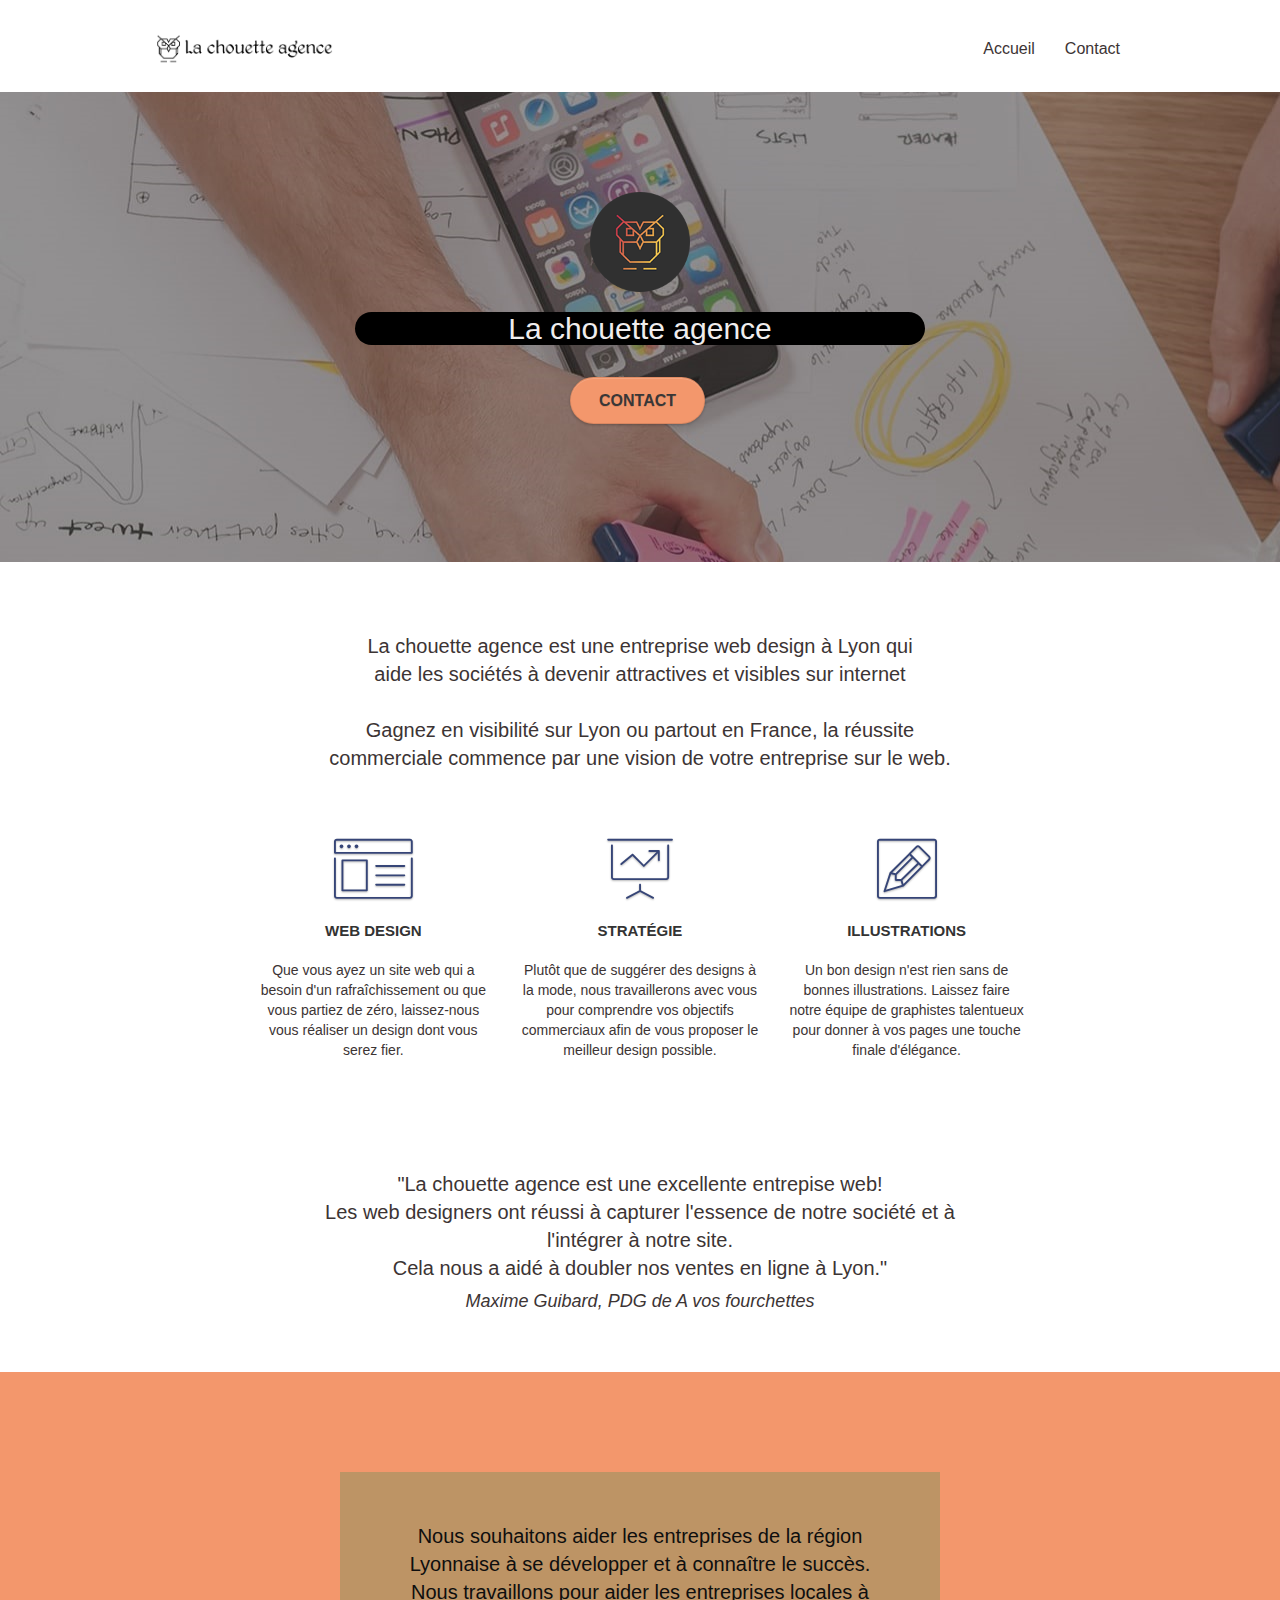
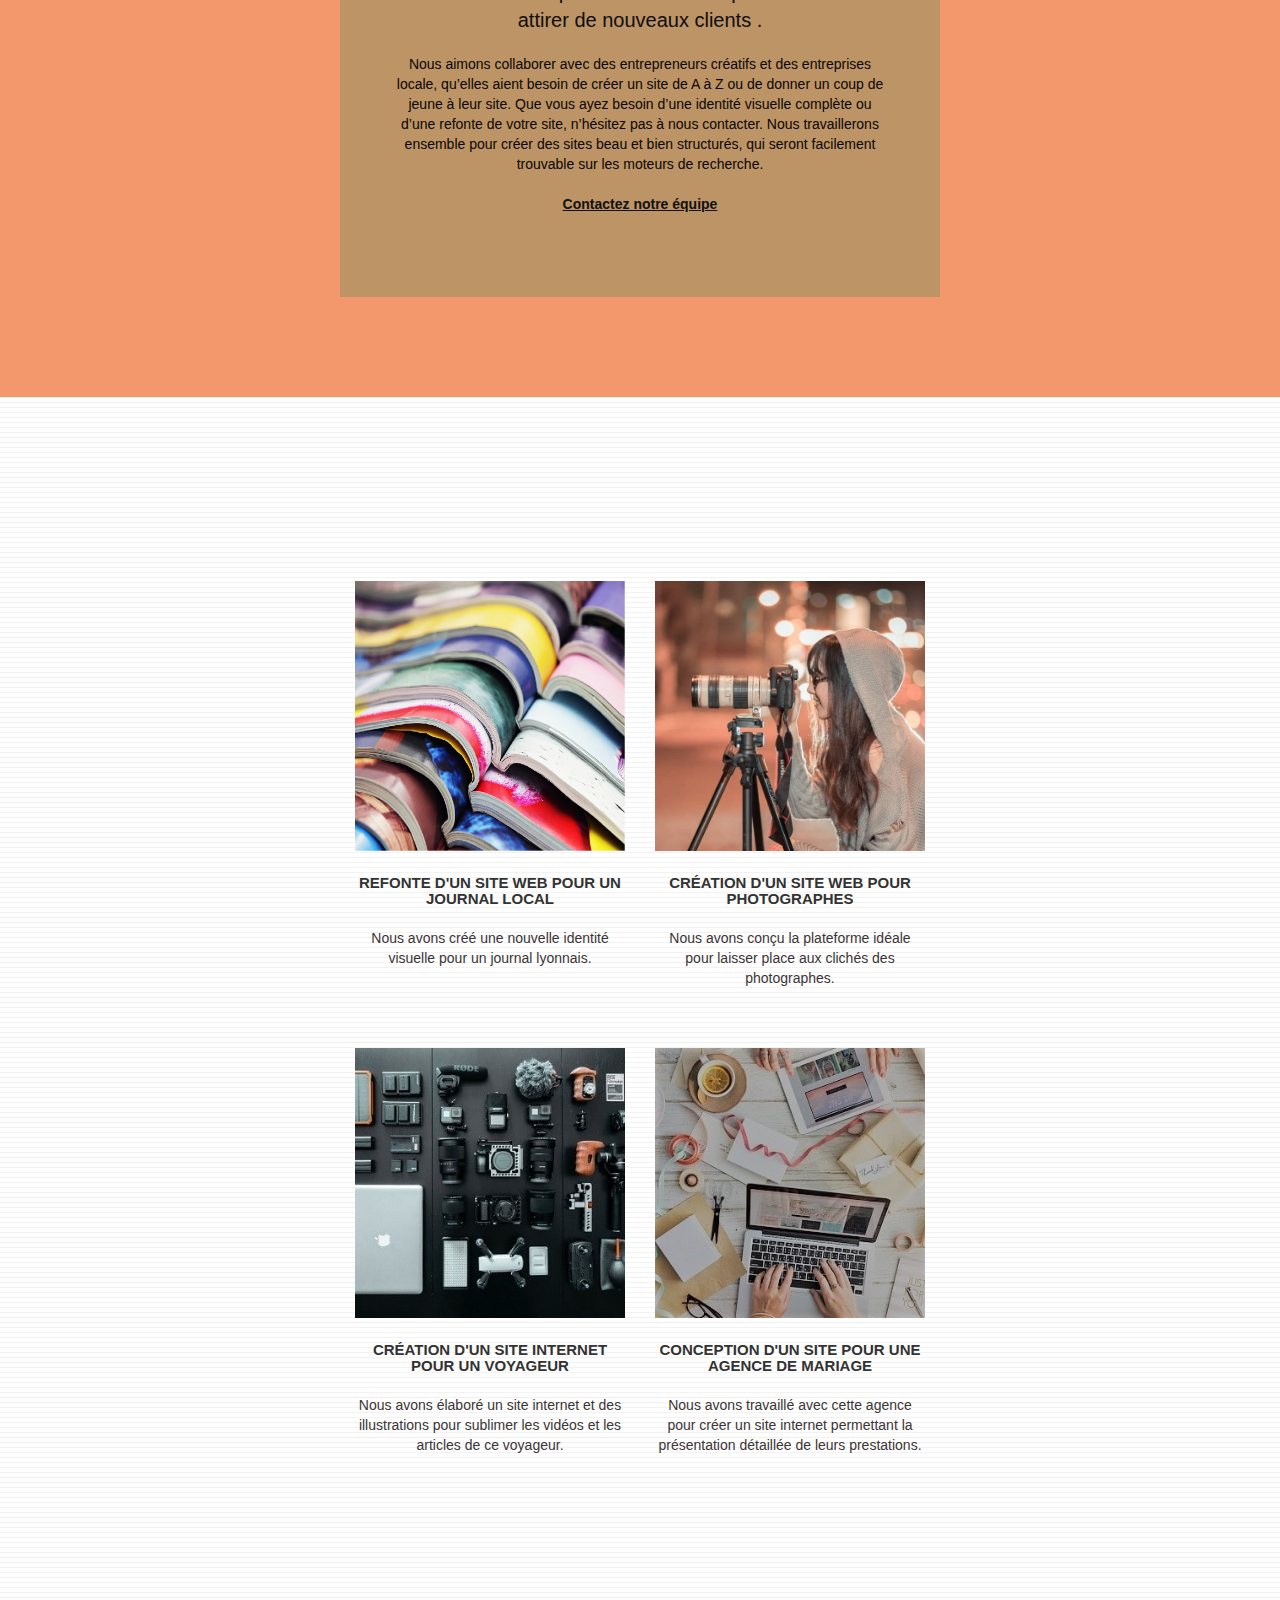
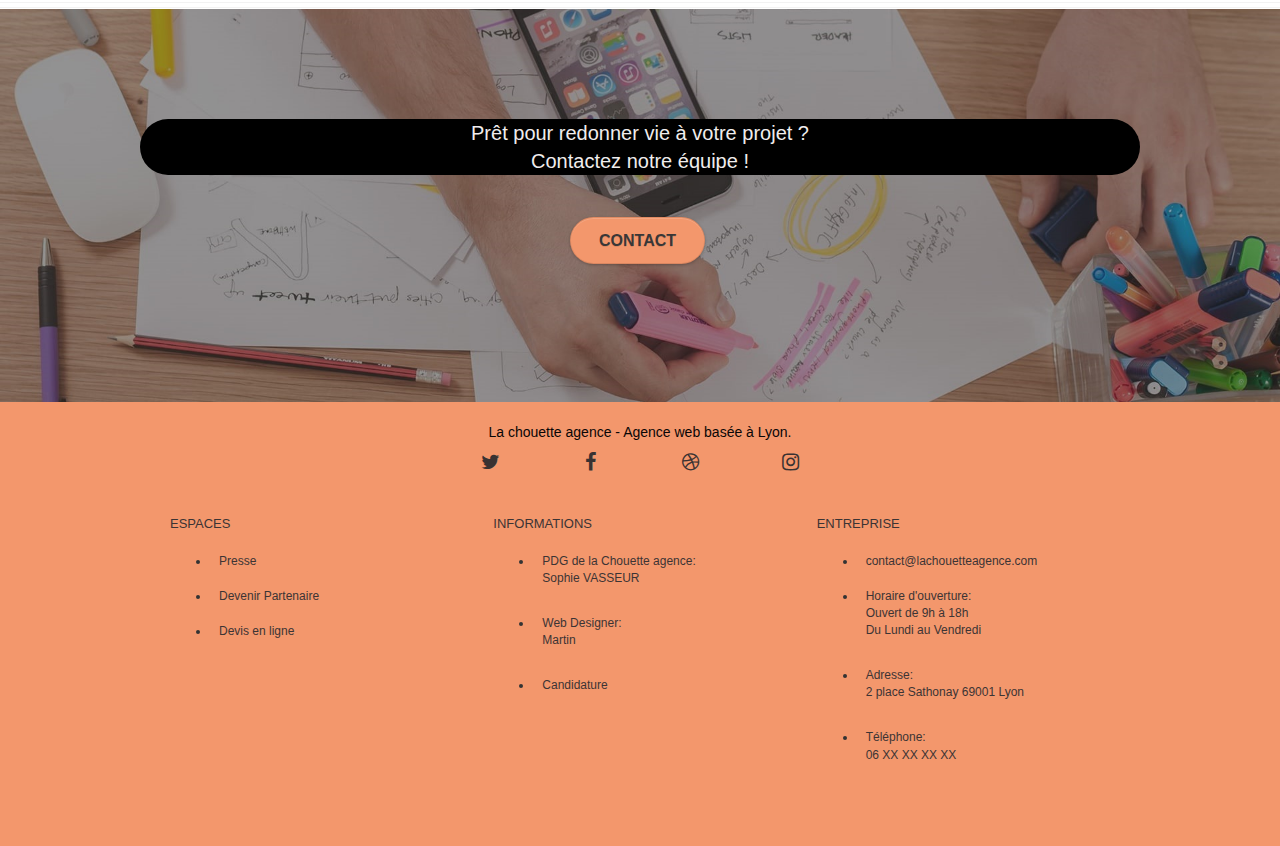
<file: nouveau site/index.html>
<!doctype html>
<html lang="fr">
    <head>
        <meta charset="utf-8">
        <meta name="description" content="Agence de web design qui aide les entreprises à devenir attractives et visibles sur Internet.">
        <meta name="viewport" content="width=device-width, initial-scale=1, viewport-fit=cover">
        <link rel="shortcut icon" type="image/png" href="favicon-min.jpg">
        <link rel="stylesheet" type="text/css" href="./css/bootstrap.css">
        <link rel="stylesheet" type="text/css" href="style.css">

        <link rel="stylesheet" type="text/css" href="./css/font-awesome.css">
        <link rel="stylesheet" type="text/css" href="./css/et-line.css">


        <script src="./js/jquery-2.1.0.js" defer></script>
        <script src="./js/bootstrap.js" defer></script>
        <script src="./js/blocs.js" defer></script>
        <script src="./js/jquery.touchSwipe.js" defer></script>
        <script src="./js/gmaps.js" defer></script>

        <title>Entreprise Web Design Lyon La chouette agence</title>


        <!-- Analytics -->

        <!-- Analytics END -->

    </head>
    <body>
        <!-- Principal conteneur -->
        <main class="page-container">

            <!-- bloc-0 -->
            <header class="bloc bgc-white l-bloc " id="bloc-0">
                <div class="container bloc-sm">
                    <nav class="navbar row">
                        <div class="navbar-header">
                            <a class="navbar-brand" href="index.html"><img class="img-chouette" src="img/la-chouette-agence-min.png" alt="image d'une chouette logo" /></a>
                            <button id="nav-toggle" type="button" class="ui-navbar-toggle navbar-toggle" data-toggle="collapse" data-target=".navbar-1">	
                                <span class="sr-only">Toggle navigation</span><span class="icon-bar"></span><span class="icon-bar"></span><span class="icon-bar"></span>	
                            </button>	
                        </div>	
                        <div class="collapse navbar-collapse navbar-1 special-dropdown-nav">	
                            <ul class="site-navigation nav navbar-nav">	
                                <li class="hover-color">	
                                    <a href="index.html">Accueil</a>	
                                </li>	
                                <li class="hover-color">	
                                    <a href="contact.html">Contact</a>	
                                </li>	
                            </ul>
                        </div>
                    </nav>
                </div>
            </header>
            <!-- bloc-0 END -->

            <!-- bloc-1-presentation -->
            <nav class="bloc bgc-dark-slate-blue bg-banniere d-bloc bg-t-edge bloc-bg-texture texture-paper b-parallax" id="bloc-1-hero">
                <div class="container bloc-lg">
                    <div class="row tight-width-whitespace">
                        <div class="col-sm-12">
                            <img src="img/logo.png" width="100" height="100" class="center-block image-resize-mode" alt="image d'une chouette logo" />
                            <h1 class="text-center hero-bloc-text tc-white text-bg">
                                La chouette agence
                            </h1>
                            <div class="text-center">
                                <a href="contact.html" class="btn btn-lg btn-clean btn-rd cta-hero btn-atomic-tangerine" id="cta-hero">Contact</a>
                            </div>
                        </div>
                    </div>
                </div>
            </nav>
            <!-- bloc-1-presentation END -->

            <!-- bloc-2-services -->
            <section class="bloc bgc-white l-bloc" id="bloc-2-services">
                <h6>titrecollapse</h6>
                <article class="container bloc-md">
                    <div class="row">
                        <div class="col-sm-12 text-center">
                            <h2>La chouette agence est une entreprise web design à Lyon qui <br>aide les sociétés à devenir attractives et visibles sur internet <br> <br>Gagnez en visibilité sur Lyon ou partout en France, la réussite <br> commerciale commence par une vision de votre entreprise sur le web.</h2>
                        </div>
                    </div>
                    <div class="row voffset-lg med-width-whitespace">
                        <div class="col-sm-4">
                            <div class="text-center">
                                <span class="et-icon-browser sm-shadow icon-dark-slate-blue icons icon-lg"></span>
                            </div>
                            <h3 class="mg-md text-center">
                                Web design
                            </h3>
                            <p class="text-center ">
                                Que vous ayez un site web qui a besoin d'un rafraîchissement ou que vous partiez de zéro, laissez-nous vous réaliser un design dont vous serez fier.
                            </p>
                        </div>
                        <div class="col-sm-4">
                            <div class="text-center">
                                <span class="et-icon-presentation sm-shadow icon-dark-slate-blue icons icon-lg"></span>
                            </div>
                            <h3 class="mg-md text-center">
                                Stratégie
                            </h3>
                            <p class="text-center ">
                                Plutôt que de suggérer des designs à la mode, nous travaillerons avec vous pour comprendre vos objectifs commerciaux afin de vous proposer le meilleur design possible.<br>
                            </p>
                        </div>
                        <div class="col-sm-4">
                            <div class="text-center">
                                <span class="et-icon-edit sm-shadow icon-dark-slate-blue icons icon-lg"></span>
                            </div>
                            <h3 class="mg-md text-center">
                                Illustrations
                            </h3>
                            <p class="text-center ">
                                Un bon design n'est rien sans de bonnes illustrations. Laissez faire notre équipe de graphistes talentueux pour donner à vos pages une touche finale d'élégance.
                            </p>
                        </div>
                    </div>
                    <div class="row voffset-lg voffset">
                        <div class="col-xs-12 col-md-8 col-md-offset-2 text-center">
                            <h2>"La chouette agence est une excellente entrepise web! <br> Les web designers ont réussi à capturer l'essence de notre société et à l'intégrer à notre site. <br> Cela nous a aidé à doubler nos ventes en ligne à Lyon."</h2>
                            <p class="h4">Maxime Guibard, PDG de A vos fourchettes</p>
                        </div>
                    </div>
                </article>
            </section>
            <!-- bloc-2-services END -->

            <!-- bloc-3-what-i-do -->
            <section class="bloc tc-white bgc-atomic-tangerine bg-presentation d-bloc bloc-bg-texture texture-paper b-parallax" id="bloc-3-what-i-do">
                <h6>titrecollapse</h6>
                <article class="container bloc-lg">
                    <div class="row tight-width-whitespace black-background">
                        <div class="col-sm-12">
                            <h2 class="mg-md text-center tc-white1">
                                Nous souhaitons aider les entreprises de la région Lyonnaise à se développer et à connaître le succès. Nous travaillons pour aider les entreprises locales à attirer de nouveaux clients .<br>
                            </h2>
                            <p class="text-center white">
                                Nous aimons collaborer avec des entrepreneurs créatifs et des entreprises locale, qu’elles aient besoin de créer un site de A à Z ou de donner un coup de jeune à leur site. Que vous ayez besoin d’une identité visuelle complète ou d’une refonte de votre site, n’hésitez pas à nous contacter. Nous travaillerons ensemble pour créer des sites beau et bien structurés, qui seront facilement trouvable sur les moteurs de recherche. <br><br><a class="ltc-white bold-link" href="contact.html">Contactez notre équipe</a><br>
                            </p>
                        </div>
                    </div>
                </article>
            </section>
            <!-- bloc-3-what-i-do END -->

            <!-- bloc-4-portfolio -->
            <section class="bloc bgc-white bg-lines-h2-bg bg-repeat l-bloc" id="bloc-4-portfolio">
                <h6>titrecollapse</h6>
                <article class="container bloc-lg">
                    <div class="row">
                        <div class="col-sm-12 text-center">
                        </div>
                    </div>
                    <div class="row tight-width-whitespace portfolio-row">
                        <div class="col-sm-6">
                            <a href="#" data-lightbox="img/1-min.jpg" data-gallery-id="gallery-1" data-caption="Refonte d'un site web pour un journal local" data-frame="snapshot-lb"><img src="img/1-min.jpg" alt="photo de magazines ouverts de différentes couleurs" class="img-responsive portfolio-thumb" /></a>
                            <h3 class="mg-md text-center">
                                Refonte d'un site web pour un journal local
                            </h3>
                            <p class="text-center">
                                Nous avons créé une nouvelle identité visuelle pour un journal lyonnais.
                            </p>
                        </div>
                        <div class="col-sm-6">
                            <a href="#" data-lightbox="img/2-min.jpg" data-gallery-id="gallery-1" data-caption="Création d'un site web pour photographes" data-frame="snapshot-lb"><img src="img/2-min.jpg" class="img-responsive portfolio-thumb" alt="photo d'une femme devant un pareil photo" /></a>
                            <h3 class="mg-md text-center">
                                Création d'un site web pour photographes
                            </h3>
                            <p class="text-center">
                                Nous avons conçu la plateforme idéale pour laisser place aux clichés des photographes.
                            </p>
                        </div>
                    </div>
                    <div class="row tight-width-whitespace portfolio-row">
                        <div class="col-sm-6">
                            <a href="#" data-lightbox="img/3-min.jpg" data-gallery-id="gallery-1" data-caption="Création d'un site internet pour un voyageur" data-frame="snapshot-lb"><img src="img/3-min.jpg" class="img-responsive portfolio-thumb" alt="photo de plusieurs appareil multimédia"/></a>
                            <h3 class="mg-md text-center">
                                Création d'un site internet pour un voyageur
                            </h3>
                            <p class="text-center">
                                Nous avons élaboré un site internet et des illustrations pour sublimer les vidéos et les articles de ce voyageur.
                            </p>
                        </div>
                        <div class="col-sm-6">
                            <a href="#" data-lightbox="img/4-min.jpg" data-gallery-id="gallery-1" data-caption="Conception d'un site pour une agence de mariage" data-frame="snapshot-lb"><img src="img/4-min.jpg" class="img-responsive portfolio-thumb" alt="photo d'un ordinateur ouvert sur un bureau" /></a>
                            <h3 class="mg-md text-center">
                                Conception d'un site pour une agence de mariage
                            </h3>
                            <p class="text-center">
                                Nous avons travaillé avec cette agence pour créer un site internet permettant la présentation détaillée de leurs prestations.
                            </p>
                        </div>
                    </div>
                </article>
            </section>
            <!-- bloc-4-portfolio END -->

            <!-- bloc-5-cta -->
            <section class="bloc bgc-dark-slate-blue bg-banniere d-bloc bloc-bg-texture texture-paper" id="bloc-5-cta">
                <h6>titrecollapse</h6>
                <article class="container bloc-lg">
                    <div class="row">
                        <h2 class="mg-md text-center tc-white text-bg">
                            Prêt pour redonner vie à votre projet ?<br>Contactez notre équipe !
                        </h2>
                        <div class="col-sm-12 text-center">
                            <a href="contact.html" class="btn btn-atomic-tangerine btn-clean btn-rd btn-lg cta-hero">Contact</a>
                        </div>
                    </div>
                </article>
            </section>
            <!-- bloc-5-cta END -->

            <!-- Footer - bloc-8 -->
            <footer class="bloc bgc-atomic-tangerine d-bloc" id="bloc-8">
                <div class="container bloc-sm">
                    <aside class="row">
                        <div class="col-sm-12">
                            <p class="text-center white">
                                La chouette agence - Agence web basée à Lyon.<br>
                            </p>
                            <nav class="row row-no-gutters social">
                                <div class="col-sm-3">
                                    <div class="text-center">
                                        <a class="social" href="https://twitter.com/?lang=fr" aria-label="twiter"><span class="fa fa-twitter icon-md"></span></a>
                                    </div>
                                </div>
                                <div class="col-sm-3">
                                    <div class="text-center">
                                        <a class="social" href="https://fr-fr.facebook.com/" aria-label="facebook"><span class="fa fa-facebook icon-md"></span></a>
                                    </div>
                                </div>
                                <div class="col-sm-3">
                                    <div class="text-center">
                                        <a class="social" href="https://dribbble.com/" aria-label="drible"><span class="fa fa-dribbble icon-md"></span></a>
                                    </div>
                                </div>
                                <div class="col-sm-3">
                                    <div class="text-center">
                                        <a class="social" href="https://www.instagram.com/?hl=fr" aria-label="instagram"><span class="fa fa-instagram icon-md"></span></a>
                                    </div>
                                </div>					
                            </nav>
                        </div>
                    </aside>
                    <aside class="col-sm-12">
                        <div class="col-sm-4">
                            <p class="titre_footer">ESPACES</p>
                            <ul>
                                <li><a href="https://www.lyoncapitale.fr/">Presse</a></li>
                                <li><a href="partenaire@lachouetteagence.fr">Devenir Partenaire</a></li>
                                <li><a href="contact.html">Devis en ligne</a></li>
                            </ul>		
                        </div>
                        <div class="col-sm-4">
                            <p class="titre_footer">INFORMATIONS</p>
                            <ul>
                                <li><p class="color">PDG de la Chouette agence: <br> Sophie VASSEUR</p></li>
                                <li><p class="color">Web Designer:<br> Martin </p></li>
                                <li><a href="candidature@lachouetteagence.fr">Candidature</a></li>
                            </ul>
                        </div>
                                <div class="col-sm-4">
                            <p class="titre_footer">ENTREPRISE</p>
                            <ul>
                                <li><a href="mailto:contact@lachouetteagence.com">contact@lachouetteagence.com</a></li>
                                <li><p class="color">Horaire d'ouverture:<br> Ouvert de 9h à 18h <br> Du Lundi au Vendredi</p></li>
                                <li><p class="color">Adresse:<br>2 place Sathonay 69001 Lyon</p></li>
                                <li><p class="color">Téléphone:<br>06 XX XX XX XX </p></li>
                            </ul>
                        </div>
                    </aside>
                </div>
            </footer>
            <!-- Footer - bloc-8 END -->

        </main>
        <!-- Principal conteneur END -->


    </body>
</html>
</file>
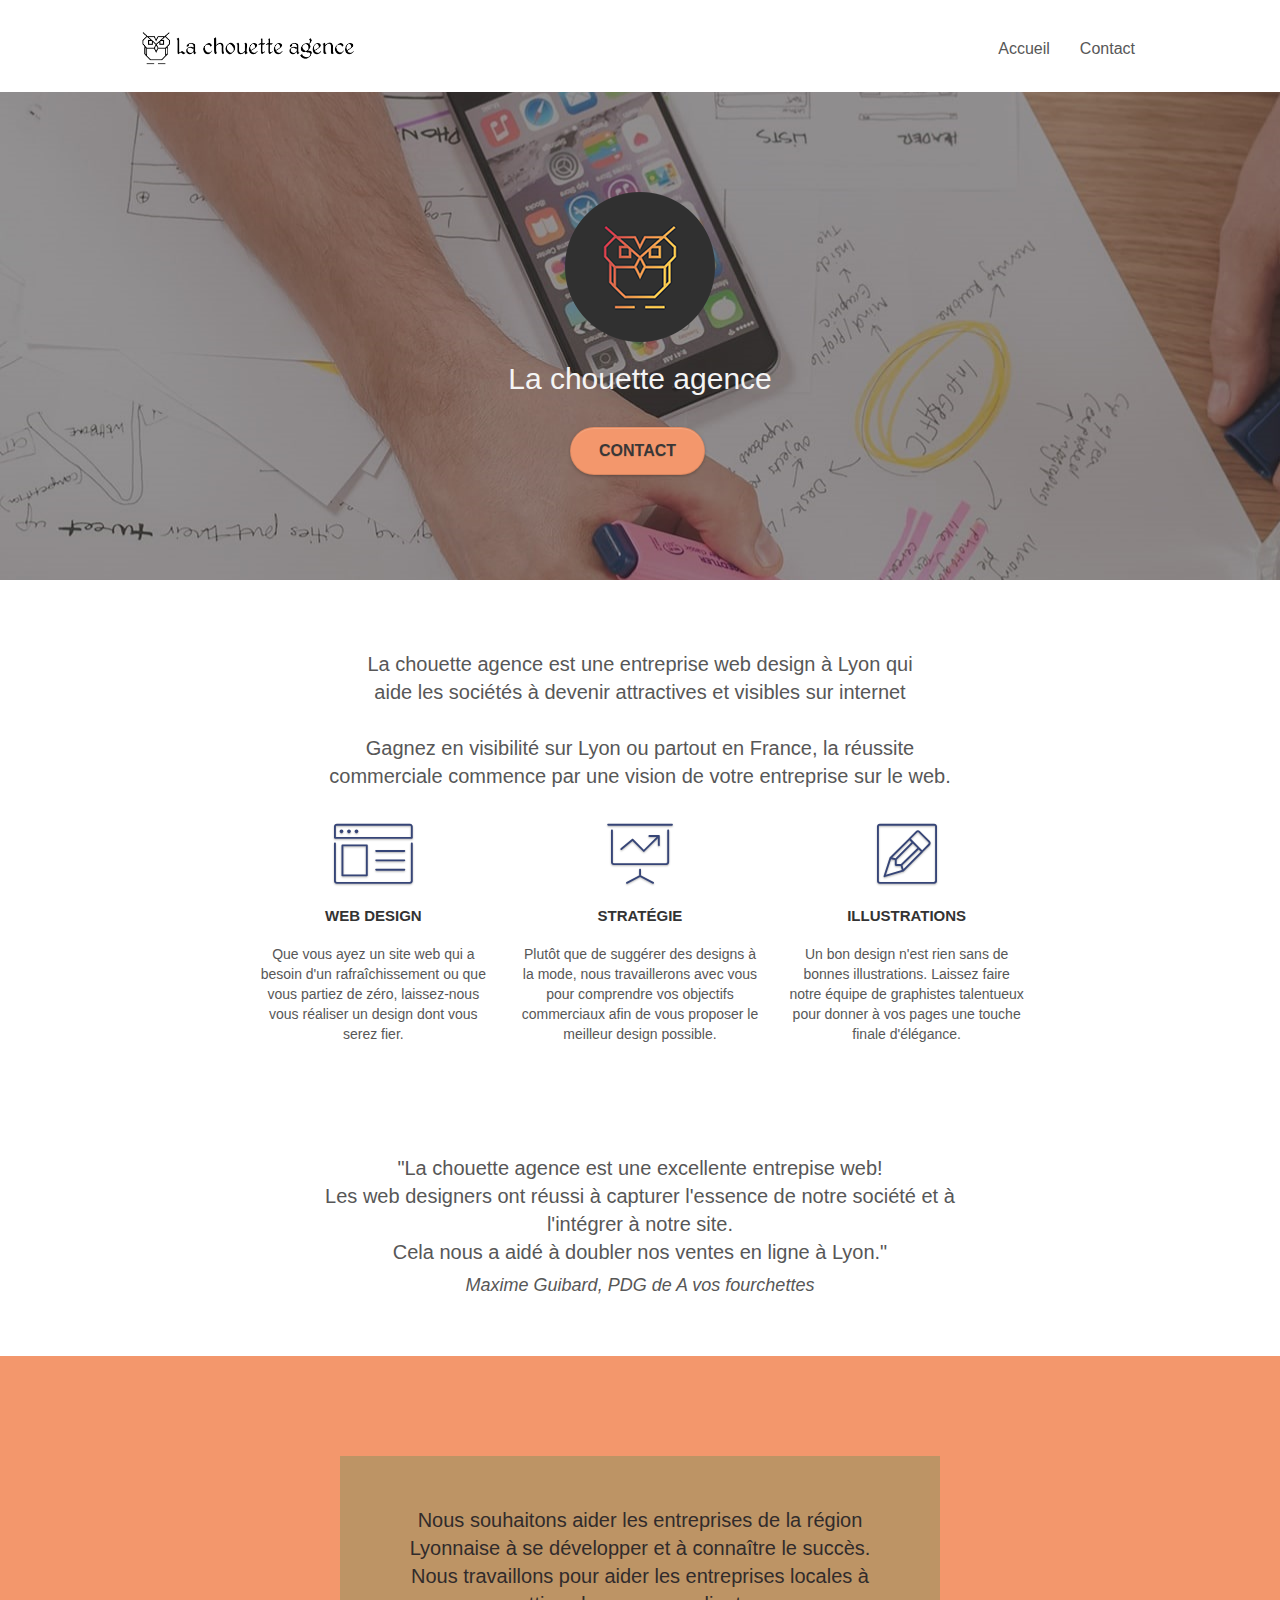
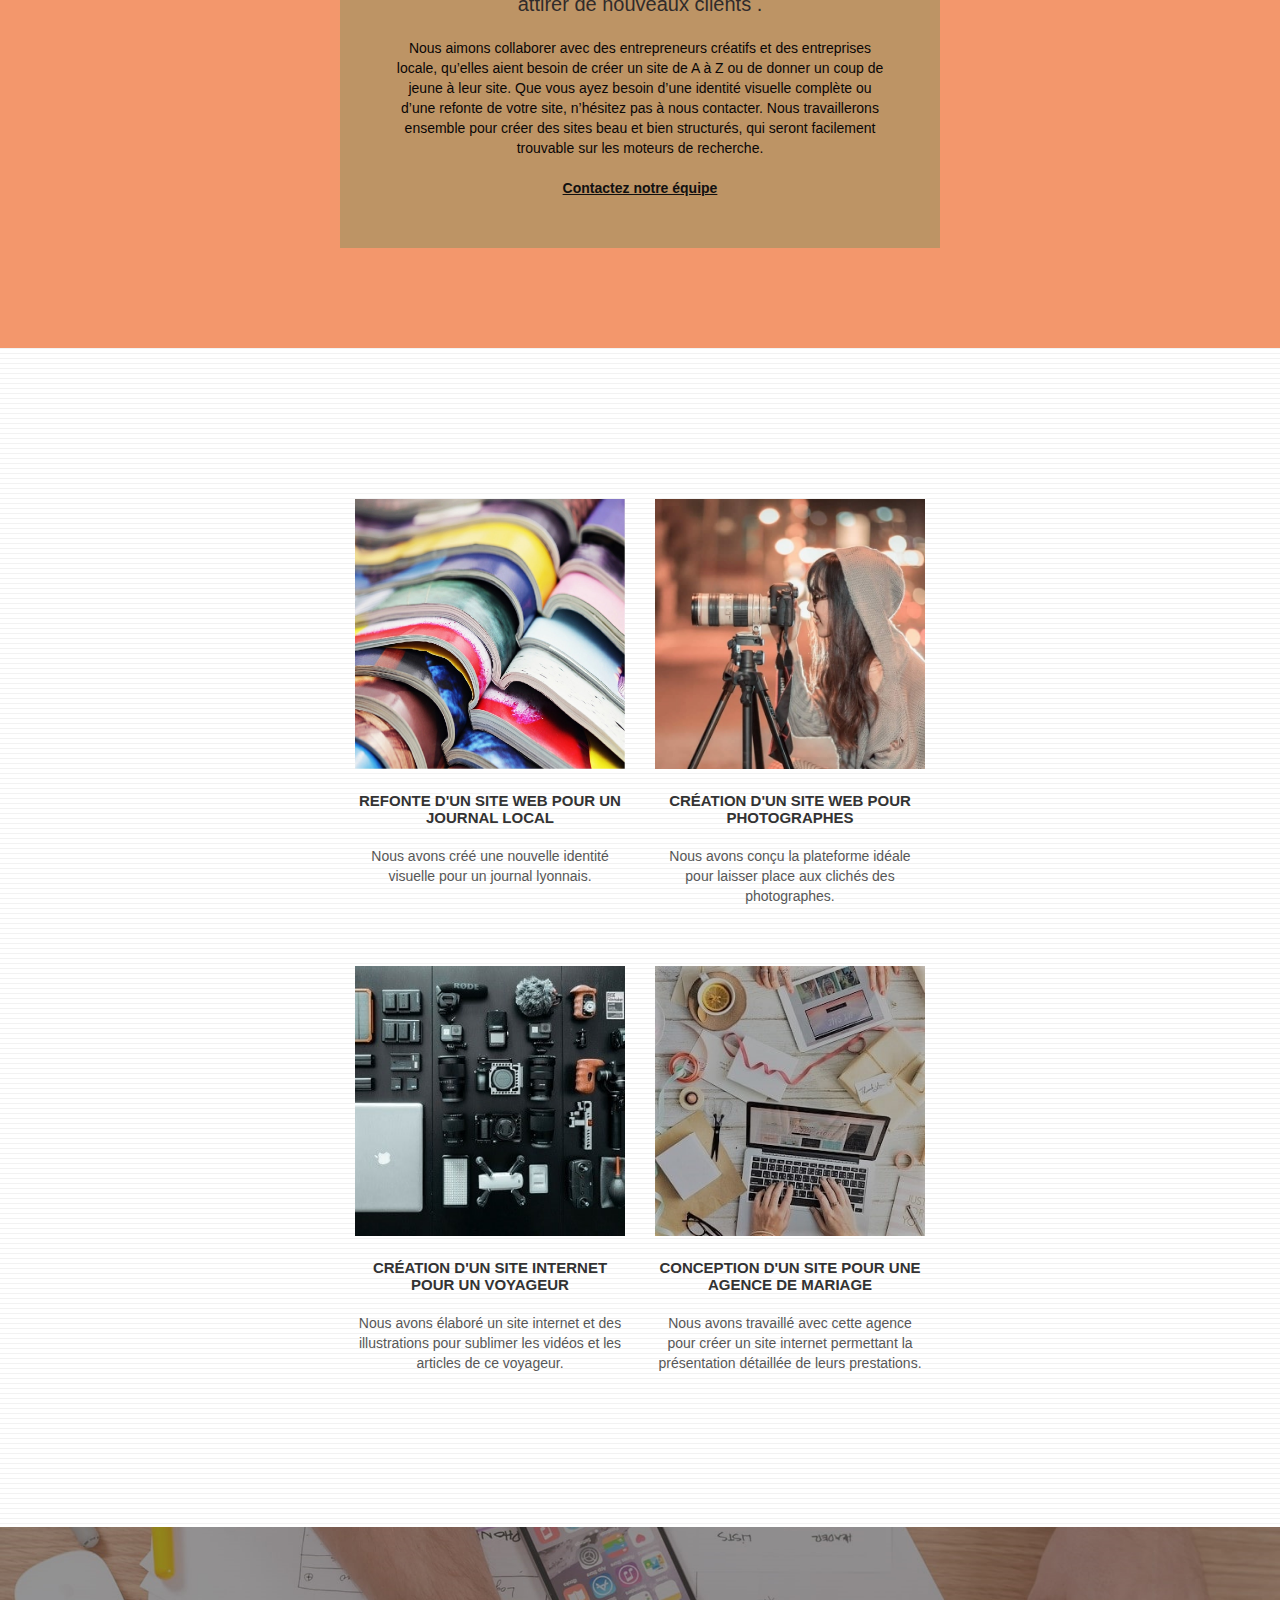
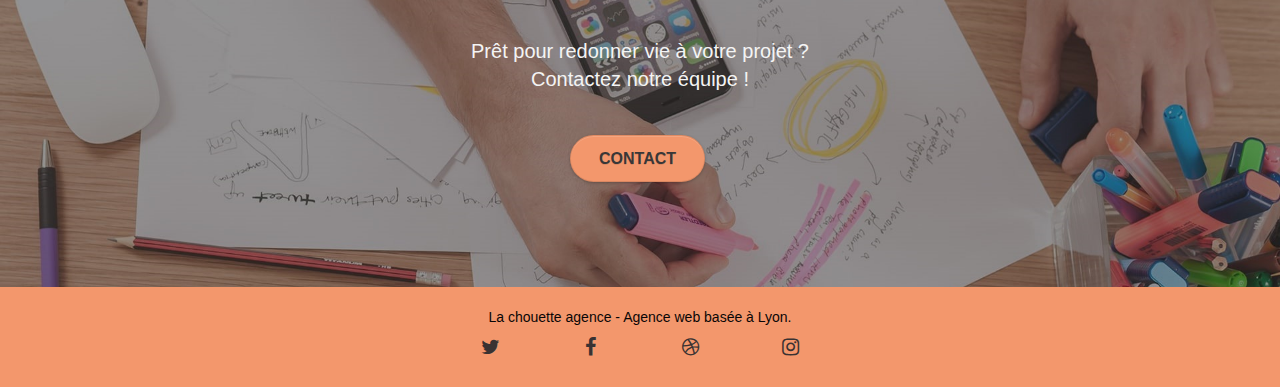
<file: Starting website/index.html>
<!doctype html>
<html lang="fr">
    <head>
        <meta charset="utf-8">
        <meta name="description" content="Agence de web design qui aide les entreprises à devenir attractives et visibles sur Internet.">
        <meta name="viewport" content="width=device-width, initial-scale=1, viewport-fit=cover">
        <link rel="shortcut icon" type="image/png" href="favicon-min.jpg">
        <link rel="stylesheet" type="text/css" href="./css/bootstrap.css">
        <link rel="stylesheet" type="text/css" href="style.css">

        <link rel="stylesheet" type="text/css" href="./css/font-awesome.css">
        <link rel="stylesheet" type="text/css" href="./css/et-line.css">


        <script src="./js/jquery-2.1.0.js" defer></script>
        <script src="./js/bootstrap.js" defer></script>
        <script src="./js/blocs.js" defer></script>
        <script src="./js/jquery.touchSwipe.js" defer></script>
        <script src="./js/gmaps.js" defer></script>

        <title>Entreprise Web Design Lyon La chouette agence</title>


        <!-- Analytics -->

        <!-- Analytics END -->

    </head>
    <body>
        <!-- Principal conteneur -->
        <main class="page-container">

            <!-- bloc-0 -->
            <header class="bloc bgc-white l-bloc " id="bloc-0">
                <div class="container bloc-sm">
                    <nav class="navbar row">
                        <div class="navbar-header">
                            <a class="navbar-brand" href="index.html"><img src="img/la-chouette-agence-min.png" alt="paris web design logo agence web meilleure agence" height="40" /></a>
                            <button id="nav-toggle" type="button" class="ui-navbar-toggle navbar-toggle" data-toggle="collapse" data-target=".navbar-1">	
                                <span class="sr-only">Toggle navigation</span><span class="icon-bar"></span><span class="icon-bar"></span><span class="icon-bar"></span>	
                            </button>	
                        </div>	
                        <div class="collapse navbar-collapse navbar-1 special-dropdown-nav">	
                            <ul class="site-navigation nav navbar-nav">	
                                <li class="hover-color">	
                                    <a href="index.html">Accueil</a>	
                                </li>	
                                <li class="hover-color">	
                                    <a href="contact.html">Contact</a>	
                                </li>	
                            </ul>
                        </div>
                    </nav>
                </div>
            </header>
            <!-- bloc-0 END -->

            <!-- bloc-1-presentation -->
            <nav class="bloc bgc-dark-slate-blue bg-banniere d-bloc bg-t-edge bloc-bg-texture texture-paper b-parallax" id="bloc-1-hero">
                <div class="container bloc-lg">
                    <div class="row tight-width-whitespace">
                        <div class="col-sm-12">
                            <img src="img/logo.png" class="center-block image-resize-mode" width="150vw" alt="La chouette agence, agence web paris, création logo paris" />
                            <h1 class="text-center hero-bloc-text tc-white ">
                                La chouette agence
                            </h1>
                            <div class="text-center">
                                <a href="contact.html" class="btn btn-lg btn-clean btn-rd cta-hero btn-atomic-tangerine" id="cta-hero">Contact</a>
                            </div>
                        </div>
                    </div>
                </div>
            </nav>
            <!-- bloc-1-presentation END -->

            <!-- bloc-2-services -->
            <section class="bloc bgc-white l-bloc" id="bloc-2-services">
                <h6>titrecollapse</h6>
                <article class="container bloc-md">
                    <div class="row">
                        <div class="col-sm-12 text-center">
                            <h2>La chouette agence est une entreprise web design à Lyon qui <br>aide les sociétés à devenir attractives et visibles sur internet <br> <br>Gagnez en visibilité sur Lyon ou partout en France, la réussite <br> commerciale commence par une vision de votre entreprise sur le web.</h2>
                        </div>
                    </div>
                    <div class="row voffset-lg med-width-whitespace">
                        <div class="col-sm-4">
                            <div class="text-center">
                                <span class="et-icon-browser sm-shadow icon-dark-slate-blue icons icon-lg"></span>
                            </div>
                            <h3 class="mg-md text-center">
                                Web design
                            </h3>
                            <p class="text-center ">
                                Que vous ayez un site web qui a besoin d'un rafraîchissement ou que vous partiez de zéro, laissez-nous vous réaliser un design dont vous serez fier.
                            </p>
                        </div>
                        <div class="col-sm-4">
                            <div class="text-center">
                                <span class="et-icon-presentation sm-shadow icon-dark-slate-blue icons icon-lg"></span>
                            </div>
                            <h3 class="mg-md text-center">
                                Stratégie
                            </h3>
                            <p class="text-center ">
                                Plutôt que de suggérer des designs à la mode, nous travaillerons avec vous pour comprendre vos objectifs commerciaux afin de vous proposer le meilleur design possible.<br>
                            </p>
                        </div>
                        <div class="col-sm-4">
                            <div class="text-center">
                                <span class="et-icon-edit sm-shadow icon-dark-slate-blue icons icon-lg"></span>
                            </div>
                            <h3 class="mg-md text-center">
                                Illustrations
                            </h3>
                            <p class="text-center ">
                                Un bon design n'est rien sans de bonnes illustrations. Laissez faire notre équipe de graphistes talentueux pour donner à vos pages une touche finale d'élégance.
                            </p>
                        </div>
                    </div>
                    <div class="row voffset-lg voffset">
                        <div class="col-xs-12 col-md-8 col-md-offset-2 text-center">
                            <h2>"La chouette agence est une excellente entrepise web! <br> Les web designers ont réussi à capturer l'essence de notre société et à l'intégrer à notre site. <br> Cela nous a aidé à doubler nos ventes en ligne à Lyon."</h2>
                            <h4>Maxime Guibard, PDG de A vos fourchettes</h4>
                        </div>
                    </div>
                </article>
            </section>
            <!-- bloc-2-services END -->

            <!-- bloc-3-what-i-do -->
            <section class="bloc tc-white bgc-atomic-tangerine bg-presentation d-bloc bloc-bg-texture texture-paper b-parallax" id="bloc-3-what-i-do">
                <h6>titrecollapse</h6>
                <article class="container bloc-lg">
                    <div class="row tight-width-whitespace black-background">
                        <div class="col-sm-12">
                            <h2 class="mg-md text-center tc-white1">
                                Nous souhaitons aider les entreprises de la région Lyonnaise à se développer et à connaître le succès. Nous travaillons pour aider les entreprises locales à attirer de nouveaux clients .<br>
                            </h2>
                            <p class="text-center white">
                                Nous aimons collaborer avec des entrepreneurs créatifs et des entreprises locale, qu’elles aient besoin de créer un site de A à Z ou de donner un coup de jeune à leur site. Que vous ayez besoin d’une identité visuelle complète ou d’une refonte de votre site, n’hésitez pas à nous contacter. Nous travaillerons ensemble pour créer des sites beau et bien structurés, qui seront facilement trouvable sur les moteurs de recherche. <br><br><a class="ltc-white bold-link" href="contact.html">Contactez notre équipe</a><br>
                            </p>
                        </div>
                    </div>
                </article>
            </section>
            <!-- bloc-3-what-i-do END -->

            <!-- bloc-4-portfolio -->
            <section class="bloc bgc-white bg-lines-h2-bg bg-repeat l-bloc" id="bloc-4-portfolio">
                <h6>titrecollapse</h6>
                <article class="container bloc-lg">
                    <div class="row">
                        <div class="col-sm-12 text-center">
                        </div>
                    </div>
                    <div class="row tight-width-whitespace portfolio-row">
                        <div class="col-sm-6">
                            <a href="#" data-lightbox="img/1-min.jpg" data-gallery-id="gallery-1" data-caption="Refonte d'un site web pour un journal local" data-frame="snapshot-lb"><img src="img/1-min.jpg" alt="paris web design logo agence web meilleure agence et refonte site web journal" class="img-responsive portfolio-thumb" /></a>
                            <h3 class="mg-md text-center">
                                Refonte d'un site web pour un journal local
                            </h3>
                            <p class="text-center">
                                Nous avons créé une nouvelle identité visuelle pour un journal lyonnais.
                            </p>
                        </div>
                        <div class="col-sm-6">
                            <a href="#" data-lightbox="img/2-min.jpg" data-gallery-id="gallery-1" data-caption="Création d'un site web pour photographes" data-frame="snapshot-lb"><img src="img/2-min.jpg" class="img-responsive portfolio-thumb" alt="paris web design logo agence web meilleure agence, Création d'un site web pour photographes" /></a>
                            <h3 class="mg-md text-center">
                                Création d'un site web pour photographes
                            </h3>
                            <p class="text-center">
                                Nous avons conçu la plateforme idéale pour laisser place aux clichés des photographes.
                            </p>
                        </div>
                    </div>
                    <div class="row tight-width-whitespace portfolio-row">
                        <div class="col-sm-6">
                            <a href="#" data-lightbox="img/3-min.jpg" data-gallery-id="gallery-1" data-caption="Création d'un site internet pour un voyageur" data-frame="snapshot-lb"><img src="img/3-min.jpg" class="img-responsive portfolio-thumb" alt="paris web design logo agence web meilleure agence, Création d'un site web pour voyageur"/></a>
                            <h3 class="mg-md text-center">
                                Création d'un site internet pour un voyageur
                            </h3>
                            <p class="text-center">
                                Nous avons élaboré un site internet et des illustrations pour sublimer les vidéos et les articles de ce voyageur.
                            </p>
                        </div>
                        <div class="col-sm-6">
                            <a href="#" data-lightbox="img/4-min.jpg" data-gallery-id="gallery-1" data-caption="Conception d'un site pour une agence de mariage" data-frame="snapshot-lb"><img src="img/4-min.jpg" class="img-responsive portfolio-thumb" alt="paris web design logo agence web meilleure agence, Création d'un site web pour agence de mariage" /></a>
                            <h3 class="mg-md text-center">
                                Conception d'un site pour une agence de mariage
                            </h3>
                            <p class="text-center">
                                Nous avons travaillé avec cette agence pour créer un site internet permettant la présentation détaillée de leurs prestations.
                            </p>
                        </div>
                    </div>
                </article>
            </section>
            <!-- bloc-4-portfolio END -->

            <!-- bloc-5-cta -->
            <section class="bloc bgc-dark-slate-blue bg-banniere d-bloc bloc-bg-texture texture-paper" id="bloc-5-cta">
                <h6>titrecollapse</h6>
                <article class="container bloc-lg">
                    <div class="row">
                        <h2 class="mg-md text-center tc-white">
                            Prêt pour redonner vie à votre projet ?<br>Contactez notre équipe !
                        </h2>
                        <div class="col-sm-12 text-center">
                            <a href="contact.html" class="btn btn-atomic-tangerine btn-clean btn-rd btn-lg cta-hero">Contact</a>
                        </div>
                    </div>
                </article>
            </section>
            <!-- bloc-5-cta END -->

            <!-- Footer - bloc-8 -->
            <footer class="bloc bgc-atomic-tangerine d-bloc" id="bloc-8">
                <div class="container bloc-sm">
                    <aside class="row">
                        <div class="col-sm-12">
                            <p class="text-center white">
                                La chouette agence - Agence web basée à Lyon.<br>
                            </p>
                            <nav class="row row-no-gutters social">
                                <div class="col-sm-3">
                                    <div class="text-center">
                                        <a class="social" href="index.html" aria-label="twiter"><span class="fa fa-twitter icon-md"></span></a>
                                    </div>
                                </div>
                                <div class="col-sm-3">
                                    <div class="text-center">
                                        <a class="social" href="index.html" aria-label="facebook"><span class="fa fa-facebook icon-md"></span></a>
                                    </div>
                                </div>
                                <div class="col-sm-3">
                                    <div class="text-center">
                                        <a class="social" href="index.html" aria-label="drible"><span class="fa fa-dribbble icon-md"></span></a>
                                    </div>
                                </div>
                                <div class="col-sm-3">
                                    <div class="text-center">
                                        <a class="social" href="index.html" aria-label="instagram"><span class="fa fa-instagram icon-md"></span></a>
                                    </div>
                                </div>					
                            </nav>
                        </div>
                    </aside>
                </div>
            </footer>
            <!-- Footer - bloc-8 END -->

        </main>
        <!-- Principal conteneur END -->


    </body>
</html>
</file>
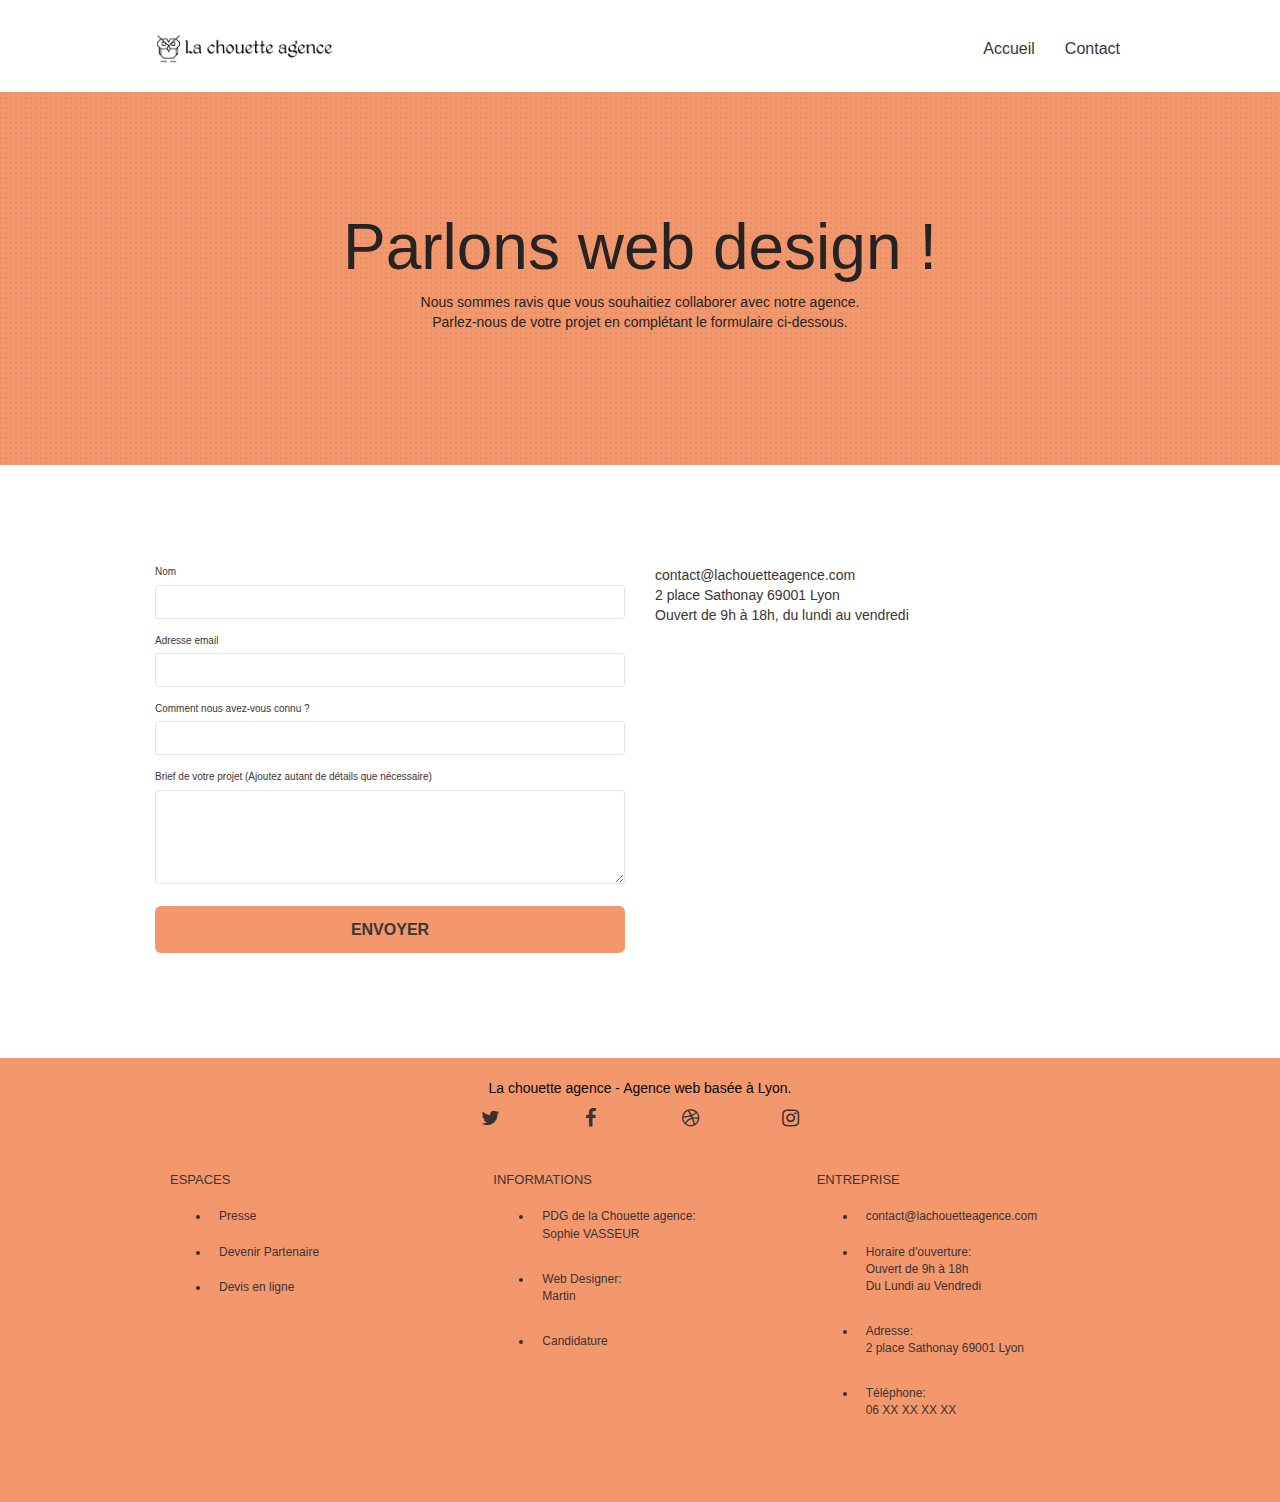
<file: nouveau site/contact.html>
<!doctype html>
<html lang="fr">
    <head>
        <meta charset="utf-8">
        <meta name="description" content="Agence de web design qui aide les entreprises à devenir attractives et visibles sur Internet.">
        <meta name="viewport" content="width=device-width, initial-scale=1, viewport-fit=cover">
        <link rel="shortcut icon" type="image/png" href="favicon-min.jpg">
        <link rel="stylesheet" type="text/css" href="./css/bootstrap.css">
        <link rel="stylesheet" type="text/css" href="style.css">
        <link rel="stylesheet" type="text/css" href="./css/font-awesome.css">
        <link rel="stylesheet" type="text/css" href="./css/et-line.css">


        <script src="./js/jquery-2.1.0.js" defer></script>
        <script src="./js/bootstrap.js" defer></script>
        <script src="./js/blocs.js" defer></script>
        <script src="./js/jquery.touchSwipe.js" defer></script>
        <script src="./js/gmaps.js" defer></script>

        <title>Entreprise Web Designe Lyon la chouette agence Contact</title>


        <!-- Analytics -->

        <!-- Analytics END -->

    </head>
    <body>
        <!-- Principal conteneur -->
        <main class="page-container">

            <!-- bloc-0 -->
            <header class="bloc bgc-white l-bloc " id="bloc-0">
                <div class="container bloc-sm">
                    <nav class="navbar row">
                        <div class="navbar-header">
                           <a class="navbar-brand" href="index.html"><img class="img-chouette" src="img/la-chouette-agence-min.png" alt="image d'une chouette logo" /></a>
                            <button id="nav-toggle" type="button" class="ui-navbar-toggle navbar-toggle" data-toggle="collapse" data-target=".navbar-1">	
                                <span class="sr-only">Toggle navigation</span><span class="icon-bar"></span><span class="icon-bar"></span><span class="icon-bar"></span>	
                            </button>	
                        </div>	
                        <div class="collapse navbar-collapse navbar-1 special-dropdown-nav">	
                            <ul class="site-navigation nav navbar-nav">	
                                <li class="hover-color">	
                                    <a href="index.html">Accueil</a>	
                                </li>	
                                <li class="hover-color">	
                                    <a href="contact.html">Contact</a>	
                                </li>	
                            </ul>
                        </div>
                    </nav>
                </div>
            </header>
            <!-- bloc-0 END -->

            <!-- bloc-6 -->
            <section class="bloc bg-dots-bg bg-repeat bgc-atomic-tangerine d-bloc bloc-bg-texture texture-paper" id="bloc-6">
                <div class="container bloc-lg">
                    <div class="row">
                        <div class="col-sm-12">
                            <h1 class="text-center hero-bloc-text tc-black">
                                Parlons web design !
                            </h1>
                            <p class="text-center mg-lg tc-black tight-width-whitespace">
                                Nous sommes ravis que vous souhaitiez collaborer avec notre agence.<br>
                                Parlez-nous de votre projet en complétant le formulaire ci-dessous.
                            </p>
                        </div>
                    </div>
                </div>
            </section>
            <!-- bloc-6 END -->

            <!-- bloc-7 -->
            <aside class="bloc bgc-white l-bloc" id="bloc-7">
                <div class="container bloc-lg">
                    <div class="row">
                        <div class="col-sm-6">
                            <form id="form_1" method="post" action="form_1.php">
                                <div class="form-group">
                                    <label for="name">
                                        Nom
                                    </label>
                                    <input type="text" name="name" id="name" class="form-control" required />
                                </div>
                                <div class="form-group">
                                    <label for="email">
                                        Adresse email
                                    </label>
                                    <input type="email" name="email" id="email" class="form-control" required />
                                </div>
                                <div class="form-group">
                                    <label for="input_504">
                                        Comment nous avez-vous connu ?
                                    </label>
                                    <input type="text" name="input_504" id="input_504" class="form-control" required  />
                                </div>
                                <div class="form-group">
                                    <label for="message">
                                        Brief de votre projet (Ajoutez autant de détails que nécessaire)<br>
                                    </label><textarea  name="message" id="message" class="form-control" rows="4" cols="50" required></textarea>
                                </div> 
                                <button class="bloc-button btn btn-lg btn-block cta-hero btn-atomic-tangerine" type="submit">
                                    Envoyer
                                </button>
                            </form>
                        </div>
                        <div class="col-sm-6">
                            <p>
                                contact@lachouetteagence.com<br>2 place Sathonay 69001 Lyon<br>Ouvert de 9h à 18h, du lundi au vendredi<br>
                            </p>
                        </div>
                    </div>
                </div>
            </aside>
            <!-- bloc-7 END -->

            <!-- ScrollToTop Button -->
            <a class="bloc-button btn btn-d scrollToTop" onclick="scrollToTarget('1')"><span class="fa fa-chevron-up"></span></a>
            <!-- ScrollToTop Button END-->


            <!-- Footer - bloc-8 -->
           <footer class="bloc bgc-atomic-tangerine d-bloc" id="bloc-8">
                <div class="container bloc-sm">
                    <aside class="row">
                        <div class="col-sm-12">
                            <p class="text-center white">
                                La chouette agence - Agence web basée à Lyon.<br>
                            </p>
                            <nav class="row row-no-gutters social">
                                <div class="col-sm-3">
                                    <div class="text-center">
                                        <a class="social" href="https://twitter.com/?lang=fr" aria-label="twiter"><span class="fa fa-twitter icon-md"></span></a>
                                    </div>
                                </div>
                                <div class="col-sm-3">
                                    <div class="text-center">
                                        <a class="social" href="https://fr-fr.facebook.com/" aria-label="facebook"><span class="fa fa-facebook icon-md"></span></a>
                                    </div>
                                </div>
                                <div class="col-sm-3">
                                    <div class="text-center">
                                        <a class="social" href="https://dribbble.com/" aria-label="drible"><span class="fa fa-dribbble icon-md"></span></a>
                                    </div>
                                </div>
                                <div class="col-sm-3">
                                    <div class="text-center">
                                        <a class="social" href="https://www.instagram.com/?hl=fr" aria-label="instagram"><span class="fa fa-instagram icon-md"></span></a>
                                    </div>
                                </div>					
                            </nav>
                        </div>
                    </aside>
                   <aside class="col-sm-12">
                        <div class="col-sm-4">
                            <p class="titre_footer">ESPACES</p>
                            <ul>
                                <li><a href="https://www.lyoncapitale.fr/">Presse</a></li>
                                <li><a href="partenaire@lachouetteagence.fr">Devenir Partenaire</a></li>
                                <li><a href="contact.html">Devis en ligne</a></li>
                            </ul>		
                        </div>
                        <div class="col-sm-4">
                            <p class="titre_footer">INFORMATIONS</p>
                            <ul>
                                <li><p class="color">PDG de la Chouette agence: <br> Sophie VASSEUR</p></li>
                                <li><p class="color">Web Designer:<br> Martin</p></li>
                                <li><a href="candidature@lachouetteagence.fr">Candidature</a></li>
                            </ul>
                        </div>
                        <div class="col-sm-4">
                            <p class="titre_footer">ENTREPRISE</p>
                            <ul>
                                <li><a href="mailto:contact@lachouetteagence.com">contact@lachouetteagence.com</a></li>
                                <li><p class="color">Horaire d'ouverture:<br> Ouvert de 9h à 18h <br> Du Lundi au Vendredi</p></li>
                                <li><p class="color">Adresse:<br>2 place Sathonay 69001 Lyon</p></li>
                                <li><p class="color">Téléphone:<br>06 XX XX XX XX </p></li>
                            </ul>
                        </div>
                    </aside>
                </div>
            </footer>
        <!-- Footer - bloc-8 END -->

        </main>
        <!-- Principal conteneur END -->


    </body>
</html>
</file>
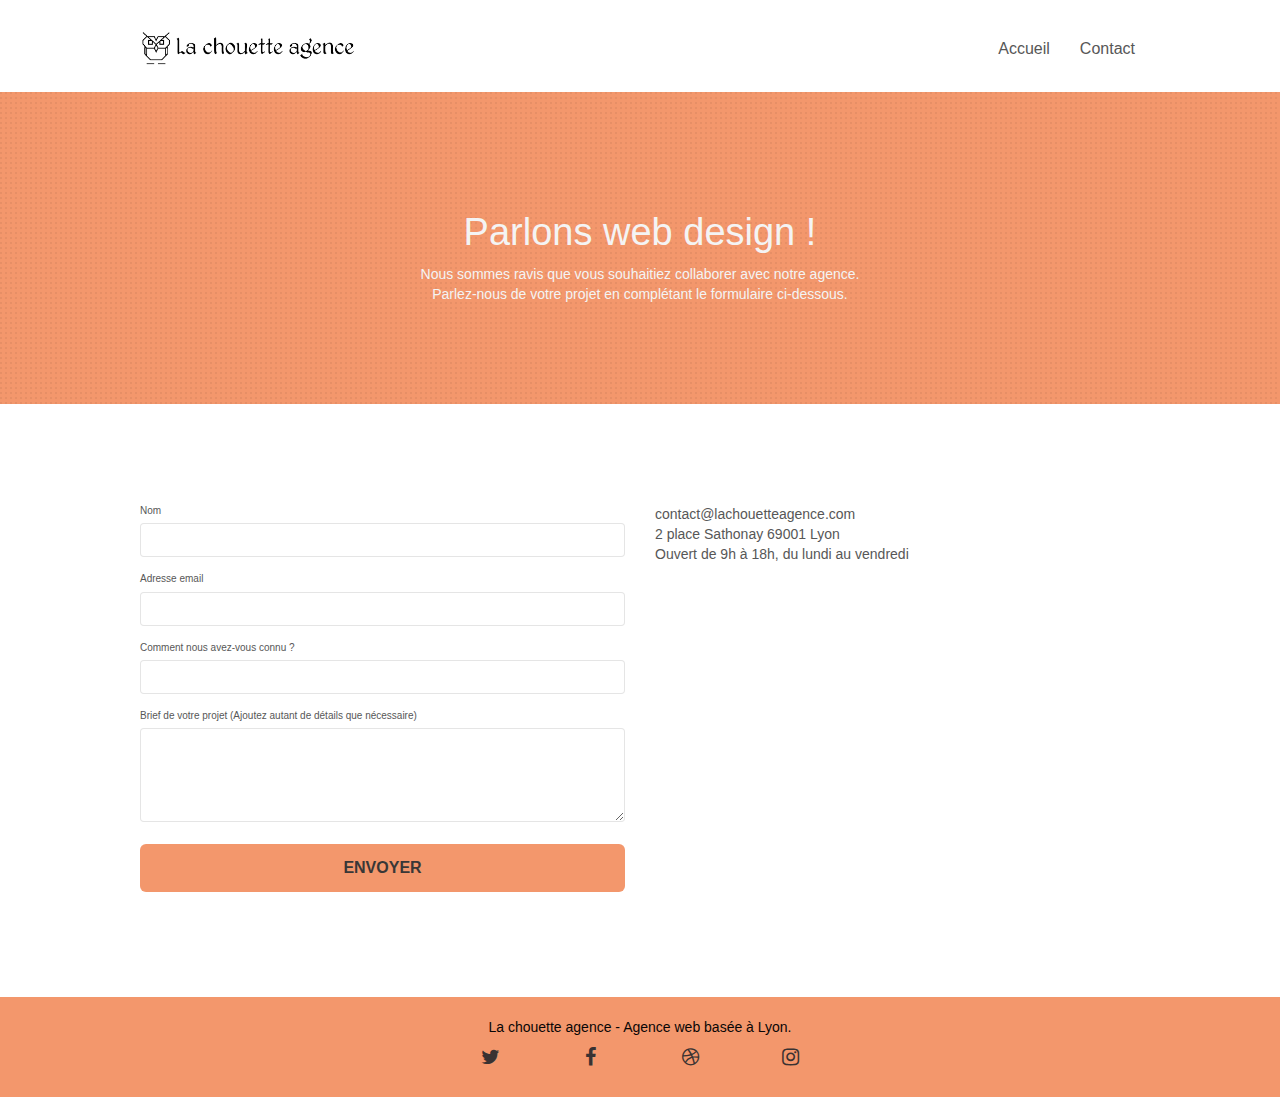
<file: Starting website/contact.html>
<!doctype html>
<html lang="fr">
    <head>
        <meta charset="utf-8">
        <meta name="description" content="Agence de web design qui aide les entreprises à devenir attractives et visibles sur Internet.">
        <meta name="viewport" content="width=device-width, initial-scale=1, viewport-fit=cover">
        <link rel="shortcut icon" type="image/png" href="favicon-min.jpg">
        <link rel="stylesheet" type="text/css" href="./css/bootstrap.css">
        <link rel="stylesheet" type="text/css" href="style.css">
        <link rel="stylesheet" type="text/css" href="./css/font-awesome.css">
        <link rel="stylesheet" type="text/css" href="./css/et-line.css">


        <script src="./js/jquery-2.1.0.js" defer></script>
        <script src="./js/bootstrap.js" defer></script>
        <script src="./js/blocs.js" defer></script>
        <script src="./js/jquery.touchSwipe.js" defer></script>
        <script src="./js/gmaps.js" defer></script>

        <title>Entreprise Web Designe Lyon la chouette agence Contact</title>


        <!-- Analytics -->

        <!-- Analytics END -->

    </head>
    <body>
        <!-- Principal conteneur -->
        <main class="page-container">

            <!-- bloc-0 -->
            <header class="bloc bgc-white l-bloc " id="bloc-0">
                <div class="container bloc-sm">
                    <nav class="navbar row">
                        <div class="navbar-header">
                            <a class="navbar-brand" href="index.html"><img src="img/la-chouette-agence-min.png" alt="Entreprise web design Lyon logo" height="40" /></a>
                            <button id="nav-toggle" type="button" class="ui-navbar-toggle navbar-toggle" data-toggle="collapse" data-target=".navbar-1">	
                                <span class="sr-only">Toggle navigation</span><span class="icon-bar"></span><span class="icon-bar"></span><span class="icon-bar"></span>	
                            </button>	
                        </div>	
                        <div class="collapse navbar-collapse navbar-1 special-dropdown-nav">	
                            <ul class="site-navigation nav navbar-nav">	
                                <li class="hover-color">	
                                    <a href="index.html">Accueil</a>	
                                </li>	
                                <li class="hover-color">	
                                    <a href="contact.html">Contact</a>	
                                </li>	
                            </ul>
                        </div>
                    </nav>
                </div>
            </header>
            <!-- bloc-0 END -->

            <!-- bloc-6 -->
            <section class="bloc bg-dots-bg bg-repeat bgc-atomic-tangerine d-bloc bloc-bg-texture texture-paper" id="bloc-6">
                <div class="container bloc-lg">
                    <div class="row">
                        <div class="col-sm-12">
                            <h1 class="text-center hero-bloc-text tc-white">
                                Parlons web design !
                            </h1>
                            <p class="text-center mg-lg tc-white tight-width-whitespace">
                                Nous sommes ravis que vous souhaitiez collaborer avec notre agence.<br>
                                Parlez-nous de votre projet en complétant le formulaire ci-dessous.
                            </p>
                        </div>
                    </div>
                </div>
            </section>
            <!-- bloc-6 END -->

            <!-- bloc-7 -->
            <aside class="bloc bgc-white l-bloc" id="bloc-7">
                <div class="container bloc-lg">
                    <div class="row">
                        <div class="col-sm-6">
                            <form id="form_1" method="post" action="form_1.php">
                                <div class="form-group">
                                    <label>
                                        Nom
                                    </label>
                                    <input id="name" class="form-control" required />
                                </div>
                                <div class="form-group">
                                    <label>
                                        Adresse email
                                    </label>
                                    <input id="email" class="form-control" type="email" required />
                                </div>
                                <div class="form-group">
                                    <label>
                                        Comment nous avez-vous connu ?
                                    </label>
                                    <input class="form-control" type="email" required id="input_504" />
                                </div>
                                <div class="form-group">
                                    <label>
                                        Brief de votre projet (Ajoutez autant de détails que nécessaire)<br>
                                    </label><textarea id="message" class="form-control" rows="4" cols="50" required></textarea>
                                </div> 
                                <button class="bloc-button btn btn-lg btn-block cta-hero btn-atomic-tangerine" type="submit">
                                    Envoyer
                                </button>
                            </form>
                        </div>
                        <div class="col-sm-6">
                            <p>
                                contact@lachouetteagence.com<br>2 place Sathonay 69001 Lyon<br>Ouvert de 9h à 18h, du lundi au vendredi<br>
                            </p>
                        </div>
                    </div>
                </div>
            </aside>
            <!-- bloc-7 END -->

            <!-- ScrollToTop Button -->
            <a class="bloc-button btn btn-d scrollToTop" onclick="scrollToTarget('1')"><span class="fa fa-chevron-up"></span></a>
            <!-- ScrollToTop Button END-->


            <!-- Footer - bloc-8 -->
           <footer class="bloc bgc-atomic-tangerine d-bloc" id="bloc-8">
                <div class="container bloc-sm">
                    <aside class="row">
                        <div class="col-sm-12">
                            <p class="text-center white">
                                La chouette agence - Agence web basée à Lyon.<br>
                            </p>
                            <nav class="row row-no-gutters social">
                                <div class="col-sm-3">
                                    <div class="text-center">
                                        <a class="social" href="index.html" aria-label="twiter"><span class="fa fa-twitter icon-md"></span></a>
                                    </div>
                                </div>
                                <div class="col-sm-3">
                                    <div class="text-center">
                                        <a class="social" href="index.html" aria-label="facebook"><span class="fa fa-facebook icon-md"></span></a>
                                    </div>
                                </div>
                                <div class="col-sm-3">
                                    <div class="text-center">
                                        <a class="social" href="index.html" aria-label="drible"><span class="fa fa-dribbble icon-md"></span></a>
                                    </div>
                                </div>
                                <div class="col-sm-3">
                                    <div class="text-center">
                                        <a class="social" href="index.html" aria-label="instagram"><span class="fa fa-instagram icon-md"></span></a>
                                    </div>
                                </div>					
                            </nav>
                        </div>
                    </aside>
                </div>
            </footer>
            <!-- Footer - bloc-8 END -->

        </main>
        <!-- Principal conteneur END -->


    </body>
</html>
</file>
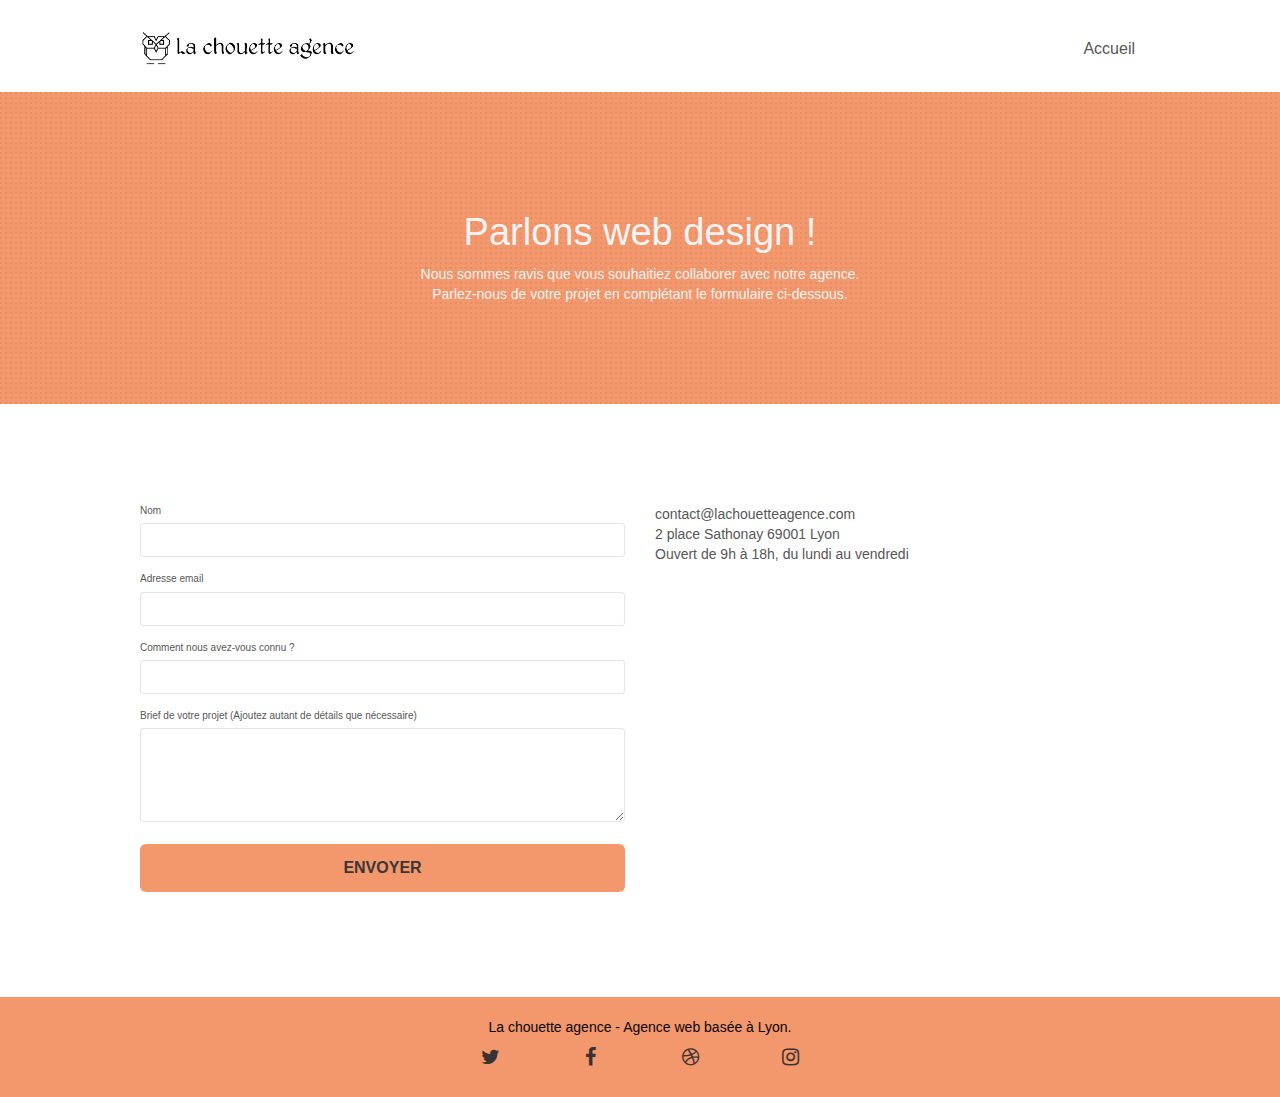
<file: Starting website/page2.html>
<!doctype html>
<html lang="fr">
<head>
    <meta charset="utf-8">
    <meta name="description" content="Agence de web design qui aide les entreprises à devenir attractives et visibles sur Internet.">
    <meta name="viewport" content="width=device-width, initial-scale=1, viewport-fit=cover">
    <link rel="shortcut icon" type="image/png" href="favicon-min.jpg">
	<link rel="stylesheet" type="text/css" href="./css/bootstrap.css">
	<link rel="stylesheet" type="text/css" href="style.css">
	<link rel="stylesheet" type="text/css" href="./css/font-awesome.css">
	<link rel="stylesheet" type="text/css" href="./css/et-line.css">
	
    
	<script src="./js/jquery-2.1.0.js" defer></script>
	<script src="./js/bootstrap.js" defer></script>
	<script src="./js/blocs.js" defer></script>
	<script src="./js/jquery.touchSwipe.js" defer></script>
	<script src="./js/gmaps.js" defer></script>

    <title>Entreprise Web Designe Lyon la chouette agence Contact</title>

    
<!-- Analytics -->
 
<!-- Analytics END -->
    
</head>
<body>
<!-- Principal conteneur -->
<main class="page-container">
    
<!-- bloc-0 -->
<header class="bloc bgc-white l-bloc " id="bloc-0">
	<div class="container bloc-sm">
		<nav class="navbar row">
			<div class="navbar-header">
				<a class="navbar-brand" href="index.html"><img src="img/la-chouette-agence-min.png" alt="atlanta web design logo" height="40" /></a>
				<button id="nav-toggle" type="button" class="ui-navbar-toggle navbar-toggle" data-toggle="collapse" data-target=".navbar-1">
					<span class="sr-only">Toggle navigation</span><span class="icon-bar"></span><span class="icon-bar"></span><span class="icon-bar"></span>
				</button>
			</div>
			<div class="collapse navbar-collapse navbar-1 special-dropdown-nav">
				<ul class="site-navigation nav navbar-nav">
					<li>
						<a href="index.html">Accueil</a>
					</li>
				</ul>
			</div>
		</nav>
	</div>
</header>
<!-- bloc-0 END -->

<!-- bloc-6 -->
<section class="bloc bg-dots-bg bg-repeat bgc-atomic-tangerine d-bloc bloc-bg-texture texture-paper" id="bloc-6">
	<div class="container bloc-lg">
		<div class="row">
			<div class="col-sm-12">
				<h1 class="text-center hero-bloc-text tc-white">
					Parlons web design !
				</h1>
				<p class="text-center mg-lg tc-white tight-width-whitespace">
					Nous sommes ravis que vous souhaitiez collaborer avec notre agence.<br>
					Parlez-nous de votre projet en complétant le formulaire ci-dessous.
				</p>
			</div>
		</div>
	</div>
</section>
<!-- bloc-6 END -->

<!-- bloc-7 -->
<aside class="bloc bgc-white l-bloc" id="bloc-7">
	<div class="container bloc-lg">
		<div class="row">
			<div class="col-sm-6">
				<form id="form_1" method="post" action="form_1.php">
					<div class="form-group">
						<label>
							Nom
						</label>
						<input id="name" class="form-control" required />
					</div>
					<div class="form-group">
						<label>
							Adresse email
						</label>
						<input id="email" class="form-control" type="email" required />
					</div>
					<div class="form-group">
						<label>
							Comment nous avez-vous connu ?
						</label>
						<input class="form-control" type="email" required id="input_504" />
					</div>
					<div class="form-group">
						<label>
							Brief de votre projet (Ajoutez autant de détails que nécessaire)<br>
						</label><textarea id="message" class="form-control" rows="4" cols="50" required></textarea>
					</div> 
					<button class="bloc-button btn btn-lg btn-block cta-hero btn-atomic-tangerine" type="submit">
						Envoyer
					</button>
				</form>
			</div>
			<div class="col-sm-6">
				<p>
					contact@lachouetteagence.com<br>2 place Sathonay 69001 Lyon<br>Ouvert de 9h à 18h, du lundi au vendredi<br>
				</p>
			</div>
		</div>
	</div>
</aside>
<!-- bloc-7 END -->

<!-- ScrollToTop Button -->
<a class="bloc-button btn btn-d scrollToTop" onclick="scrollToTarget('1')"><span class="fa fa-chevron-up"></span></a>
<!-- ScrollToTop Button END-->


<!-- Footer - bloc-8 -->
<footer class="bloc bgc-atomic-tangerine d-bloc" id="bloc-8">
	<div class="container bloc-sm">
		<aside class="row">
			<div class="col-sm-12">
				<p class="text-center white">
					La chouette agence - Agence web basée à Lyon.<br>
				</p>
				<nav class="row row-no-gutters social">
					<div class="col-sm-3">
						<div class="text-center">
							<a class="social" href="index.html" aria-label="twiter"><span class="fa fa-twitter icon-md"></span></a>
						</div>
					</div>
					<div class="col-sm-3">
						<div class="text-center">
							<a class="social" href="index.html" aria-label="facebook"><span class="fa fa-facebook icon-md"></span></a>
						</div>
					</div>
					<div class="col-sm-3">
						<div class="text-center">
							<a class="social" href="index.html" aria-label="drible"><span class="fa fa-dribbble icon-md"></span></a>
						</div>
					</div>
					<div class="col-sm-3">
						<div class="text-center">
							<a class="social" href="index.html" aria-label="instagram"><span class="fa fa-instagram icon-md"></span></a>
						</div>
					</div>					
				</nav>				
			</div>
		</aside>
	</div>
</footer>
<!-- Footer - bloc-8 END -->

</main>
<!-- Principal conteneur END -->
    

</body>
</html>
</file>
<file: nouveau site/style.css>
body {
    margin: 0;
    padding: 0;
    background: #FFF;
    overflow-x: hidden;
    -webkit-font-smoothing: antialiased;
    -moz-osx-font-smoothing: grayscale;
    font-size: 1rem;
}

h6
{
    visibility: collapse;
    display: none;
}

a:focus,
button:focus, .color:focus {
    transition: all .3s ease-in-out;
    outline: 2px dashed black !important;
}

a:hover {
    text-decoration: none;
    cursor: pointer;
}

#page-loading-blocs-notifaction {
    position: fixed;
    top: 0;
    bottom: 0;
    width: 100%;
    z-index: 100000;
    background: #FFFFFF url("img/pageload-spinner.gif") no-repeat center center;
}

.bloc {
    width: 100%;
    clear: both;
    background: 50% 50% no-repeat;
    padding: 0 50px;
    -webkit-background-size: cover;
    -moz-background-size: cover;
    -o-background-size: cover;
    background-size: cover;
    position: relative;
}

.bloc .container {
    padding-left: 0;
    padding-right: 0;
}

.bloc-lg {
    padding: 100px 50px;
}

.bloc-md {
    padding: 50px;
}

.bloc-sm {
    padding: 20px 50px;
}

.bg-center,
.bg-l-edge,
.bg-r-edge,
.bg-t-edge,
.bg-b-edge,
.bg-tl-edge,
.bg-bl-edge,
.bg-tr-edge,
.bg-br-edge,
.bg-repeat {
    -webkit-background-size: auto!important;
    -moz-background-size: auto!important;
    -o-background-size: auto!important;
    background-size: auto!important;
}

.bg-repeat {
    background: repeat;
}

.bg-t-edge {
    background: top no-repeat;
}

.bloc-bg-texture::before {
    content: "";
    background-size: 2px 2px;
    position: absolute;
    top: 0;
    bottom: 0;
    left: 0;
    right: 0;
}

.b-parallax {
    background-attachment: fixed;
}

/*.d-bloc {
color: rgba(255, 255, 255, .7);
font-size: 12px;
}*/

.d-bloc button:hover {
    color: rgba(255, 255, 255, .9);
}

.d-bloc .icon-round,
.d-bloc .icon-square,
.d-bloc .icon-rounded,
.d-bloc .icon-semi-rounded-a,
.d-bloc .icon-semi-rounded-b {
    border-color: rgba(255, 255, 255, .9);
}

.d-bloc .divider-h span {
    border-color: rgba(255, 255, 255, .2);
}

.d-bloc .a-btn,
.d-bloc .navbar a,
.d-bloc .navbar-brand,
.d-bloc a .icon-sm,
.d-bloc a .icon-md,
.d-bloc a .icon-lg,
.d-bloc a .icon-xl,
.d-bloc h1 a,
.d-bloc h2 a,
.d-bloc h3 a,
.d-bloc h4 a,
.d-bloc h5 a,
.d-bloc h6 a,
.d-bloc p a {
    color: rgba(57, 50, 50);
}

.d-bloc .a-btn:hover,
.d-bloc .navbar a:hover,
.d-bloc .navbar-brand:hover,
.d-bloc a:hover .icon-sm,
.d-bloc a:hover .icon-md,
.d-bloc a:hover .icon-lg,
.d-bloc a:hover .icon-xl,
.d-bloc h1 a:hover,
.d-bloc h2 a:hover,
.d-bloc h3 a:hover,
.d-bloc h4 a:hover,
.d-bloc h5 a:hover,
.d-bloc h6 a:hover,
.d-bloc p a:hover {
    color: rgba(255, 255, 255, 1);
}

.d-bloc .navbar-toggle .icon-bar {
    background: rgba(255, 255, 255, 1);
}

.d-bloc .btn-wire,
.d-bloc .btn-wire:hover {
    color: rgba(255, 255, 255, 1);
    border-color: rgba(255, 255, 255, 1);
}

.d-bloc .panel {
    color: rgba(0, 0, 0, .5);
}

.d-bloc .panel button:hover {
    color: rgba(0, 0, 0, .7);
}

.d-bloc .panel icon {
    border-color: rgba(0, 0, 0, .7);
}

.d-bloc .panel .divider-h span {
    border-color: rgba(0, 0, 0, .1);
}

.d-bloc .panel .a-btn {
    color: rgba(0, 0, 0, .6);
}

.d-bloc .panel .a-btn:hover {
    color: rgba(0, 0, 0, 1);
}

.d-bloc .panel .btn-wire,
.d-bloc .panel .btn-wire:hover {
    color: rgba(0, 0, 0, .7);
    border-color: rgba(0, 0, 0, .3);
}

.d-bloc .panel,
.l-bloc {
    color: rgba(0, 0, 0, .5);
}

.d-bloc .panel button:hover,
.l-bloc button:hover {
    color: rgba(0, 0, 0, .7);
}

.l-bloc .icon-round,
.l-bloc .icon-square,
.l-bloc .icon-rounded,
.l-bloc .icon-semi-rounded-a,
.l-bloc .icon-semi-rounded-b {
    border-color: rgba(0, 0, 0, .7);
}

.d-bloc .panel .divider-h span,
.l-bloc .divider-h span {
    border-color: rgba(0, 0, 0, .1);
}

.d-bloc .panel .a-btn,
.l-bloc .a-btn,
.l-bloc .navbar a,
.l-bloc .navbar-brand,
.l-bloc a .icon-sm,
.l-bloc a .icon-md,
.l-bloc a .icon-lg,
.l-bloc a .icon-xl,
.l-bloc h1 a,
.l-bloc h2 a,
.l-bloc h3 a,
.l-bloc h4 a,
.l-bloc h5 a,
.l-bloc h6 a,
.l-bloc p a {
    color: rgba(0, 0, 0, .6);
}

.d-bloc .panel .a-btn:hover,
.l-bloc .a-btn:hover,
.l-bloc .navbar a:hover,
.l-bloc .navbar-brand:hover,
.l-bloc a:hover .icon-sm,
.l-bloc a:hover .icon-md,
.l-bloc a:hover .icon-lg,
.l-bloc a:hover .icon-xl,
.l-bloc h1 a:hover,
.l-bloc h2 a:hover,
.l-bloc h3 a:hover,
.l-bloc h4 a:hover,
.l-bloc h5 a:hover,
.l-bloc h6 a:hover,
.l-bloc p a:hover {
    color: rgba(0, 0, 0, 1);
}

.l-bloc .navbar-toggle .icon-bar {
    color: rgba(0, 0, 0, .6);
}

.d-bloc .panel .btn-wire,
.d-bloc .panel .btn-wire:hover,
.l-bloc .btn-wire,
.l-bloc .btn-wire:hover {
    color: rgba(0, 0, 0, .7);
    border-color: rgba(0, 0, 0, .3);
}

.voffset {
    margin-top: 30px;
}

.voffset-lg {
    margin-top: 80px;
}

.row-no-gutters {
    margin-right: 0;
    margin-left: 0;
}

.row.row-no-gutters > [class^="col-"],
.row.row-no-gutters > [class*=" col-"] {
    padding-right: 0;
    padding-left: 0;
}

#bloc-1-hero h1 {
    font-size: 3rem;
}

.navbar {
    margin-bottom: 0;
    z-index: 1;
}

.navbar-brand {
    height: auto;
    padding: 3px 15px;
    font-size: 25px;
    font-weight: normal;
    font-weight: 600;
    line-height: 44px;
}

.navbar-brand img {
    max-height: 200px;
    margin: 0 5px 0 0;
    display: inline;
}

.navbar-brand img[src$=svg] {
    min-width: 100px;
}

.nav-center .navbar-brand img {
    margin: 0;
}

.navbar .nav {
    padding-top: 2px;
    margin-right: -16px;
    float: right;
    z-index: 1;
}

.nav > li {
    float: left;
    margin-top: 4px;
    font-size: 16px;
}

.navbar-nav .open .dropdown-menu > li > a {
    text-align: inherit;
}

.nav > li a:hover,
.nav > li a:focus {
    background: transparent;
}
.hover-color :hover{
    color:#F3976C!important;
}

.navbar-toggle {
    margin: 10px 10px 0 0;
    border: 0px;
}

.navbar-toggle:hover {
    background: transparent!important;
}

.navbar-toggle .icon-bar {
    background-color: rgba(0, 0, 0, .5);
    width: 26px;
}

.nav-invert .navbar .nav {
    float: left;
}

.nav-invert .navbar-header,
.nav-invert .navbar-brand {
    float: right;
    position: relative;
    z-index: 2;
}

@media (min-width: 768px) {
    .site-navigation {
        position: absolute;
        top: 50%;
        right: 20px;
        transform: translate(0, -50%);
        -webkit-transform: translateY(-50%);
    }
    .nav > li .dropdown-menu a,
    .nav > li .dropdown-menu a:hover {
        color: #484848;
    }
    .nav-invert .site-navigation {
        left: 0;
        right: 0;
    }
    .nav-center {
        text-align: center;
    }
    .nav-center .navbar-header {
        width: 100%;
    }
    .nav-center .navbar-header,
    .nav-center .navbar-brand,
    .nav-center .nav > li {
        float: none;
        display: inline-block;
    }
    .nav-center .site-navigation {
        position: relative;
        width: 100%;
        right: 0;
        margin-right: 0px;
        margin-top: 20px;
    }
    .nav-center.mini-nav .navbar-toggle {
        float: none;
        margin: 10px auto 0;
    }
}

.nav > li > .dropdown a {
    background: none!important;
    display: block;
    padding: 14px 15px;
}

nav .caret {
    margin: 0 5px;
}

.dropdown-menu .dropdown-menu {
    top: -8px;
    left: 100%;
}

.dropdown-menu .dropmenu-flow-right {
    top: 100%;
    left: 0;
    margin-left: -1px;
    border-top-left-radius: 0;
    border-top-right-radius: 0;
}

.dropdown-menu .dropdown span {
    border: 4px solid black;
    border-top-color: transparent;
    border-right-color: transparent;
    border-bottom-color: transparent;
    margin: 6px -5px 0 0!important;
    float: right;
}

.mg-md {
    margin-top: 10px;
    margin-bottom: 20px;
}

.mg-lg {
    margin-top: 10px;
    margin-bottom: 40px;
}

.btn {
    margin: 0 5px 5px 0;
}

.btn.pull-right {
    margin: 0 0 5px 5px;
}

.btn-d,
.btn-d:hover,
.btn-d:focus {
    color: #FFF;
    background: rgba(0, 0, 0, .3);
}

button {
    outline: none!important;
}

.btn-rd {
    border-radius: 40px;
}

.btn-clean {
    border: 1px solid rgba(0, 0, 0, .08);
    border-bottom-color: rgba(0, 0, 0, .1);
    text-shadow: 0 1px 0 rgba(0, 0, 1, .1);
    box-shadow: 0 1px 3px rgba(0, 0, 1, .25), inset 0 1px 0 0 rgba(255, 255, 255, .15);
}

.icon-md {
    font-size: 2rem!important;
    margin-bottom: 10px;
}

.icon-lg {
    font-size: 60px!important;
}

.sm-shadow {
    text-shadow: 0 1px 2px rgba(0, 0, 0, .3);
}

.panel-sq,
.panel-sq .panel-heading,
.panel-sq .panel-footer {
    border-radius: 0;
}

.panel-rd {
    border-radius: 30px;
}

.panel-rd .panel-heading {
    border-radius: 29px 29px 0 0;
}

.panel-rd .panel-footer {
    border-radius: 0 0 29px 29px;
}

.form-control {
    border-color: rgba(0, 0, 0, .1);
    box-shadow: none;
}

.scrollToTop {
    width: 40px;
    height: 40px;
    position: fixed;
    bottom: 20px;
    right: 20px;
    opacity: 0;
    z-index: 500;
    transition: all .3s ease-in-out;
}

.scrollToTop span {
    margin-top: 6px;
}

.showScrollTop{
    font-size: 14px;
    opacity: 1;
}

a[data-lightbox] {
    position: relative;
    display: block;
    text-align: center;
}

a[data-lightbox]:hover::before {
    content: "+";
    font-family: "HelveticaNeue-Light", "Helvetica Neue Light", "Helvetica Neue", Helvetica, Arial;
    font-size: 32px;
    width: 50px;
    height: 50px;
    margin-left: -25px;
    border-radius: 50%;
    background: rgba(0, 0, 0, .6);
    color: #FFF;
    font-weight: 100;
    z-index: 1;
    position: absolute;
    top: 50%;
    transform: translateY(-50%);
    -webkit-transform: translateY(-50%);
}

a[data-lightbox]:hover img {
    opacity: 0.6;
    -webkit-animation-fill-mode: none;
    animation-fill-mode: none;
}

#lightbox-modal {
    display: flex;
    align-items: center;
}

#lightbox-modal .modal-dialog {
    width: 90%;
    max-width: 900px;
    margin: 0 auto 0;
}

#lightbox-modal .modal-dialog img {
    max-height: 90vh;
    margin: 0 auto;
}

.lightbox-caption {
    padding: 20px;
    color: #FFF;
    background: rgba(0, 0, 0, .5);
    position: absolute;
    left: 15px;
    right: 15px;
    bottom: 5px;
}

.close-lightbox {
    color: #FFF;
    font-size: 30px;
    position: absolute;
    top: 20px;
    right: 20px;
    z-index: 20;
    background: rgba(0, 0, 0, .5);
    border: none;
    line-height: 30px;
    padding: 0 9px 5px;
    opacity: 0.3;
}

.close-lightbox:hover,
.next-lightbox:hover,
.prev-lightbox:hover {
    opacity: 1.0;
    color: #FFF;
}

.next-lightbox,
.prev-lightbox {
    font-size: 20px;
    color: rgba(255, 255, 255, .9);
    background: rgba(0, 0, 0, .5);
    transition: all .2s ease-in-out;
    position: absolute;
    top: 45%;
    z-index: 1;
    opacity: 0.4;
}

.next-lightbox {
    padding: 6px 8px 1px 13px;
    right: 25px;
}

.prev-lightbox {
    padding: 6px 13px 1px 10px;
    left: 25px;
}

.snapshot-lb .modal-body {
    padding-bottom: 45px;
}

.snapshot-lb .lightbox-caption {
    padding: 0;
    color: rgba(0, 0, 0, .5);
    background: none;
}

h1,
h2,
h3,
h4,
h5,
h6,
p,
label,
.btn,
a,
.color{
    font-family: "helvetica";
    font-weight: 400;
    color: #3c3434 !important;
}

.container {
    max-width: 1000px;
}

.hero-bloc-text {
    font-size: 5vw;
}

.hero-bloc-text-sub {
    font-size: 36px;
}

.statement-bloc-text {
    line-height: 26px;
    font-style: italic;
    font-size: 20px;
    text-align: center;
    font-weight: lighter;
    max-width: 520px;
    margin: auto auto auto auto;
}

p {
    font-size: 14px;
}

.color{
    font-size: 12px;
}

footer li
{
    padding: 9px;
    font-size: 12px;
}

.tight-width-whitespace {
    max-width: 600px;
    margin: auto auto auto auto;
}

.h1 {
    font-size: 20px;
    font-family: "Open Sans";
}

.cta-hero {
    margin-top: 22px;
    color: #FFFFFF!important;
    text-transform: uppercase;
    padding: 12px 28px 12px 28px;
    font-size: 16px;
    font-weight: 700;
}

.social {
    max-width: 400px;
    margin: auto auto auto auto;
}

h2 {
    font-size: 20px;
    line-height: 1.4em;
}

.text-bg{
    background-color: black;
    border-radius: 100px;
}

h3 {
    font-size: 15px;
    text-transform: uppercase;
    font-weight: 700;
    color: #333333!important;
}

.med-width-whitespace {
    max-width: 800px;
    margin: auto auto auto auto;
    box-shadow: 0px 0px 0px #000000;
}

h1 {
    color: #333333!important;
}

.h4 {
    font-style: italic;
}

.icons {
    margin-bottom: 14px;
    margin-top: 24px;
}

.white {
    color:#090606 !important;
}

.portfolio-thumb {
    margin-bottom: 24px;
    width: 100%;
}

.portfolio-row {
    margin-bottom: 44px;
    margin-top: 50px;
}

.avatar {
    box-shadow: 0px 4px 9px rgba(0, 0, 0, 0.3);
}

.black-background {
    background-color: rgba(165, 147, 99, 0.7);
    padding: 40px 40px 40px 40px;
}

.bold-link {
    font-weight: 900;
    text-decoration: underline!important;
}

.bgc-white {
    background-color: #FFFFFF;
}

.bgc-dark-slate-blue {
    background-color: #364577;
}

.bgc-atomic-tangerine {
    background-color: #F3976C;
}

.tc-white {
    color:#f0eded !important;   
}

.tc-white1{
    color: #0e0e0e !important;
} 

.btn-atomic-tangerine {
    background: #F3976C;
    color:#393737 !important;
}

.btn-atomic-tangerine:hover{
    background: #c27956!important;
    color: #FFFFFF!important;
}

.ltc-white {
    color:#111010 !important;
}

.ltc-white:hover {
    color: #cccccc!important;
}

.ltc-atomic-tangerine {
    color: #F3976C!important;
}

.ltc-atomic-tangerine:hover {
    color: #c27956!important;
}

.icon-dark-slate-blue {
    color: #364577!important;
    border-color: #364577!important;
}

.bg-dots-bg {
    background-image: url("img/dots-bg.png");
}

.bg-lines-h2-bg {
    background-image: url("img/lines-h2-bg.png");
}

.bg-banniere {
    background-image: url("img/la-chouette-agence-banniere-min.jpg");
}

.bg-presentation {
    background-image: url("img/image-de-presentation-min.jpg");
}

@media (max-width: 1024px) {
    .bloc {
        padding-left: 20px;
        padding-right: 20px;
    }
    .bloc.full-width-bloc,
    .bloc-tile-2.full-width-bloc .container,
    .bloc-tile-3.full-width-bloc .container,
    .bloc-tile-4.full-width-bloc .container {
        padding-left: 0;
        padding-right: 0;
    }
}

@media (max-width: 992px) and (min-width: 768px) {
    .navbar .nav {
        max-width: 80%
    }
    .nav-center.navbar .nav {
        max-width: 100%
    }
}

@media only screen and (min-width: 768px) and (max-width: 1024px) and (orientation: landscape) {
    .b-parallax {
        background-attachment: scroll;
    }
}

@media only screen and (min-width: 1024px) and (max-width: 1366px) and (-webkit-min-device-pixel-ratio: 1.5) {
    .b-parallax {
        background-attachment: scroll;
    }
}

@media (max-width: 991px) {
    .container {
        width: 100%;
    }
    .b-parallax {
        background-attachment: scroll;
    }
    .page-container,
    #hero-bloc {
        overflow-x: hidden;
        position: relative;
    }

    .bloc-group,
    .bloc-group .bloc {
        display: block;
        width: 100%;
    }
    .bloc-fill-screen .fill-bloc-top-edge,
    .bloc-fill-screen .fill-bloc-bottom-edge {
        padding: 0 20px;
    }
}
@media (max-width: 767px) {
    .page-container {
        overflow-x: hidden;
        position: relative;
    }
    h1,
    h2,
    h3,
    h4,
    h5,
    h6,
    p,
    a,
    #disqus_thread {
        padding-left: 10px!important;
        padding-right: 10px!important;
    }
    .b-parallax {
        background-attachment: scroll;
    }
    .navbar .nav {
        padding-top: 0;
        border-top: 1px solid rgba(0, 0, 0, .2);
        float: none!important;
    }
    .navbar.row {
        margin-left: 0;
        margin-right: 0;
    }
    .site-navigation {
        position: inherit;
        transform: none;
        -webkit-transform: none;
        -ms-transform: none;
    }
    .nav > li {
        margin-top: 0;
        border-bottom: 1px solid rgba(0, 0, 0, .1);
        background: rgba(0, 0, 0, .05);
        text-align: left;
        padding-left: 15px;
        width: 100%;
    }
    .nav > li:hover {
        background: rgba(0, 0, 0, .08);
    }
    .dropdown .dropdown a .caret {
        float: none;
        margin: 5px 0 0 10px!important;
        border: 4px solid black;
        border-bottom-color: transparent;
        border-right-color: transparent;
        border-left-color: transparent;
    }
    #hero-bloc .navbar .nav {
        background: rgba(0, 0, 0, .8);
    }
    #hero-bloc .navbar .nav a {
        color: rgba(255, 255, 255, .6);
    }
    .hero {
        padding: 50px 0;
    }
    .hero-nav {
        left: -1px;
        right: -1px;
    }
    .navbar-collapse {
        padding: 0;
        overflow-x: hidden;
        -webkit-box-shadow: none;
        box-shadow: none;
    }
    .navbar-brand img {
        max-height: 33px;
        width: auto;
    }
    .nav-invert .navbar-header {
        float: none;
        width: 100%;
    }
    .nav-invert .navbar-toggle {
        float: left;
        margin-left: 10px;
    }
    .bloc {
        padding-left: 0;
        padding-right: 0;
    }
    .bloc-xxl,
    .bloc-xl,
    .bloc-lg {
        padding: 40px 0;
    }
    .bloc-sm,
    .bloc-md {
        padding-left: 0;
        padding-right: 0;
    }
    .bloc-tile-2 .container,
    .bloc-tile-3 .container,
    .bloc-tile-4 .container,
    .bloc-fill-screen .fill-bloc-top-edge,
    .bloc-fill-screen .fill-bloc-bottom-edge {
        padding-left: 0;
        padding-right: 0;
    }
    .a-block {
        padding: 0 10px;
    }
    .btn-dwn {
        display: none;
    }
    .voffset {
        margin-top: 5px;
    }
    .voffset-md {
        margin-top: 20px;
    }
    .voffset-lg {
        margin-top: 30px;
    }
    form {
        padding: 5px;
    }
    .close-lightbox {
        display: inline-block;
    }
    .blocsapp-device-iphone5 {
        background-size: 216px 425px;
        padding-top: 60px;
        width: 216px;
        height: 425px;
    }
    .blocsapp-device-iphone5 img {
        width: 180px;
        height: 320px;
    }
}

@media (max-width: 400px) {
    .bloc {
        padding-left: 0;
        padding-right: 0;
    }
}

@media (max-width: 767px) {
    .bloc-mob-center-text {
        text-align: center;
    }
}

.img-chouette {
    height:33px;
}

.tc-black{
    color: #262323 !important;
}

.col-sm-12 {
    margin-bottom: 33px;
}

.titre_footer {
    font-size: 13px;
}
</file>
<file: nouveau site/css/et-line.css>
@font-face {
    font-family: et-line;
    src: url(../fonts/et-line.eot);
    src: url(../fonts/et-line.eot?#iefix) format('embedded-opentype'), url(../fonts/et-line.woff) format('woff'), url(../fonts/et-line.ttf) format('truetype'), url(../fonts/et-line.svg#et-line) format('svg');
    font-weight: 400;
    font-style: normal
}

.et-icon-adjustments,
.et-icon-alarmclock,
.et-icon-anchor,
.et-icon-aperture,
.et-icon-attachment,
.et-icon-bargraph,
.et-icon-basket,
.et-icon-beaker,
.et-icon-bike,
.et-icon-book-open,
.et-icon-briefcase,
.et-icon-browser,
.et-icon-calendar,
.et-icon-camera,
.et-icon-caution,
.et-icon-chat,
.et-icon-circle-compass,
.et-icon-clipboard,
.et-icon-clock,
.et-icon-cloud,
.et-icon-compass,
.et-icon-desktop,
.et-icon-dial,
.et-icon-document,
.et-icon-documents,
.et-icon-download,
.et-icon-dribbble,
.et-icon-edit,
.et-icon-envelope,
.et-icon-expand,
.et-icon-facebook,
.et-icon-flag,
.et-icon-focus,
.et-icon-gears,
.et-icon-genius,
.et-icon-gift,
.et-icon-global,
.et-icon-globe,
.et-icon-googleplus,
.et-icon-grid,
.et-icon-happy,
.et-icon-hazardous,
.et-icon-heart,
.et-icon-hotairballoon,
.et-icon-hourglass,
.et-icon-key,
.et-icon-laptop,
.et-icon-layers,
.et-icon-lifesaver,
.et-icon-lightbulb,
.et-icon-linegraph,
.et-icon-linkedin,
.et-icon-lock,
.et-icon-magnifying-glass,
.et-icon-map,
.et-icon-map-pin,
.et-icon-megaphone,
.et-icon-mic,
.et-icon-mobile,
.et-icon-newspaper,
.et-icon-notebook,
.et-icon-paintbrush,
.et-icon-paperclip,
.et-icon-pencil,
.et-icon-phone,
.et-icon-picture,
.et-icon-pictures,
.et-icon-piechart,
.et-icon-presentation,
.et-icon-pricetags,
.et-icon-printer,
.et-icon-profile-female,
.et-icon-profile-male,
.et-icon-puzzle,
.et-icon-quote,
.et-icon-recycle,
.et-icon-refresh,
.et-icon-ribbon,
.et-icon-rss,
.et-icon-sad,
.et-icon-scissors,
.et-icon-scope,
.et-icon-search,
.et-icon-shield,
.et-icon-speedometer,
.et-icon-strategy,
.et-icon-streetsign,
.et-icon-tablet,
.et-icon-target,
.et-icon-telescope,
.et-icon-toolbox,
.et-icon-tools,
.et-icon-tools-2,
.et-icon-trophy,
.et-icon-tumblr,
.et-icon-twitter,
.et-icon-upload,
.et-icon-video,
.et-icon-wallet,
.et-icon-wine {
    font-family: et-line;
    speak: none;
    font-style: normal;
    font-weight: 400;
    font-variant: normal;
    text-transform: none;
    line-height: 1;
    -webkit-font-smoothing: antialiased;
    -moz-osx-font-smoothing: grayscale;
    display: inline-block
}

.et-icon-mobile:before {
    content: "\e000"
}

.et-icon-laptop:before {
    content: "\e001"
}

.et-icon-desktop:before {
    content: "\e002"
}

.et-icon-tablet:before {
    content: "\e003"
}

.et-icon-phone:before {
    content: "\e004"
}

.et-icon-document:before {
    content: "\e005"
}

.et-icon-documents:before {
    content: "\e006"
}

.et-icon-search:before {
    content: "\e007"
}

.et-icon-clipboard:before {
    content: "\e008"
}

.et-icon-newspaper:before {
    content: "\e009"
}

.et-icon-notebook:before {
    content: "\e00a"
}

.et-icon-book-open:before {
    content: "\e00b"
}

.et-icon-browser:before {
    content: "\e00c"
}

.et-icon-calendar:before {
    content: "\e00d"
}

.et-icon-presentation:before {
    content: "\e00e"
}

.et-icon-picture:before {
    content: "\e00f"
}

.et-icon-pictures:before {
    content: "\e010"
}

.et-icon-video:before {
    content: "\e011"
}

.et-icon-camera:before {
    content: "\e012"
}

.et-icon-printer:before {
    content: "\e013"
}

.et-icon-toolbox:before {
    content: "\e014"
}

.et-icon-briefcase:before {
    content: "\e015"
}

.et-icon-wallet:before {
    content: "\e016"
}

.et-icon-gift:before {
    content: "\e017"
}

.et-icon-bargraph:before {
    content: "\e018"
}

.et-icon-grid:before {
    content: "\e019"
}

.et-icon-expand:before {
    content: "\e01a"
}

.et-icon-focus:before {
    content: "\e01b"
}

.et-icon-edit:before {
    content: "\e01c"
}

.et-icon-adjustments:before {
    content: "\e01d"
}

.et-icon-ribbon:before {
    content: "\e01e"
}

.et-icon-hourglass:before {
    content: "\e01f"
}

.et-icon-lock:before {
    content: "\e020"
}

.et-icon-megaphone:before {
    content: "\e021"
}

.et-icon-shield:before {
    content: "\e022"
}

.et-icon-trophy:before {
    content: "\e023"
}

.et-icon-flag:before {
    content: "\e024"
}

.et-icon-map:before {
    content: "\e025"
}

.et-icon-puzzle:before {
    content: "\e026"
}

.et-icon-basket:before {
    content: "\e027"
}

.et-icon-envelope:before {
    content: "\e028"
}

.et-icon-streetsign:before {
    content: "\e029"
}

.et-icon-telescope:before {
    content: "\e02a"
}

.et-icon-gears:before {
    content: "\e02b"
}

.et-icon-key:before {
    content: "\e02c"
}

.et-icon-paperclip:before {
    content: "\e02d"
}

.et-icon-attachment:before {
    content: "\e02e"
}

.et-icon-pricetags:before {
    content: "\e02f"
}

.et-icon-lightbulb:before {
    content: "\e030"
}

.et-icon-layers:before {
    content: "\e031"
}

.et-icon-pencil:before {
    content: "\e032"
}

.et-icon-tools:before {
    content: "\e033"
}

.et-icon-tools-2:before {
    content: "\e034"
}

.et-icon-scissors:before {
    content: "\e035"
}

.et-icon-paintbrush:before {
    content: "\e036"
}

.et-icon-magnifying-glass:before {
    content: "\e037"
}

.et-icon-circle-compass:before {
    content: "\e038"
}

.et-icon-linegraph:before {
    content: "\e039"
}

.et-icon-mic:before {
    content: "\e03a"
}

.et-icon-strategy:before {
    content: "\e03b"
}

.et-icon-beaker:before {
    content: "\e03c"
}

.et-icon-caution:before {
    content: "\e03d"
}

.et-icon-recycle:before {
    content: "\e03e"
}

.et-icon-anchor:before {
    content: "\e03f"
}

.et-icon-profile-male:before {
    content: "\e040"
}

.et-icon-profile-female:before {
    content: "\e041"
}

.et-icon-bike:before {
    content: "\e042"
}

.et-icon-wine:before {
    content: "\e043"
}

.et-icon-hotairballoon:before {
    content: "\e044"
}

.et-icon-globe:before {
    content: "\e045"
}

.et-icon-genius:before {
    content: "\e046"
}

.et-icon-map-pin:before {
    content: "\e047"
}

.et-icon-dial:before {
    content: "\e048"
}

.et-icon-chat:before {
    content: "\e049"
}

.et-icon-heart:before {
    content: "\e04a"
}

.et-icon-cloud:before {
    content: "\e04b"
}

.et-icon-upload:before {
    content: "\e04c"
}

.et-icon-download:before {
    content: "\e04d"
}

.et-icon-target:before {
    content: "\e04e"
}

.et-icon-hazardous:before {
    content: "\e04f"
}

.et-icon-piechart:before {
    content: "\e050"
}

.et-icon-speedometer:before {
    content: "\e051"
}

.et-icon-global:before {
    content: "\e052"
}

.et-icon-compass:before {
    content: "\e053"
}

.et-icon-lifesaver:before {
    content: "\e054"
}

.et-icon-clock:before {
    content: "\e055"
}

.et-icon-aperture:before {
    content: "\e056"
}

.et-icon-quote:before {
    content: "\e057"
}

.et-icon-scope:before {
    content: "\e058"
}

.et-icon-alarmclock:before {
    content: "\e059"
}

.et-icon-refresh:before {
    content: "\e05a"
}

.et-icon-happy:before {
    content: "\e05b"
}

.et-icon-sad:before {
    content: "\e05c"
}

.et-icon-facebook:before {
    content: "\e05d"
}

.et-icon-twitter:before {
    content: "\e05e"
}

.et-icon-googleplus:before {
    content: "\e05f"
}

.et-icon-rss:before {
    content: "\e060"
}

.et-icon-tumblr:before {
    content: "\e061"
}

.et-icon-linkedin:before {
    content: "\e062"
}

.et-icon-dribbble:before {
    content: "\e063"
}
</file>
<file: Starting website/style.css>
body {
    margin: 0;
    padding: 0;
    background: #FFF;
    overflow-x: hidden;
    -webkit-font-smoothing: antialiased;
    -moz-osx-font-smoothing: grayscale;
    font-size: 1rem;
}

h6
{
    visibility: collapse;
    display: none;
}

a,
button {
    transition: all .3s ease-in-out;
    outline: none!important;
}

a:hover {
    text-decoration: none;
    cursor: pointer;
}

#page-loading-blocs-notifaction {
    position: fixed;
    top: 0;
    bottom: 0;
    width: 100%;
    z-index: 100000;
    background: #FFFFFF url("img/pageload-spinner.gif") no-repeat center center;
}

.bloc {
    width: 100%;
    clear: both;
    background: 50% 50% no-repeat;
    padding: 0 50px;
    -webkit-background-size: cover;
    -moz-background-size: cover;
    -o-background-size: cover;
    background-size: cover;
    position: relative;
}

.bloc .container {
    padding-left: 0;
    padding-right: 0;
}

.bloc-lg {
    padding: 100px 50px;
}

.bloc-md {
    padding: 50px;
}

.bloc-sm {
    padding: 20px 50px;
}

.bg-center,
.bg-l-edge,
.bg-r-edge,
.bg-t-edge,
.bg-b-edge,
.bg-tl-edge,
.bg-bl-edge,
.bg-tr-edge,
.bg-br-edge,
.bg-repeat {
    -webkit-background-size: auto!important;
    -moz-background-size: auto!important;
    -o-background-size: auto!important;
    background-size: auto!important;
}

.bg-repeat {
    background: repeat;
}

.bg-t-edge {
    background: top no-repeat;
}

.bloc-bg-texture::before {
    content: "";
    background-size: 2px 2px;
    position: absolute;
    top: 0;
    bottom: 0;
    left: 0;
    right: 0;
}

.b-parallax {
    background-attachment: fixed;
}

.d-bloc {
    color: rgba(255, 255, 255, .7);
    font-size: 12px;
}

.d-bloc button:hover {
    color: rgba(255, 255, 255, .9);
}

.d-bloc .icon-round,
.d-bloc .icon-square,
.d-bloc .icon-rounded,
.d-bloc .icon-semi-rounded-a,
.d-bloc .icon-semi-rounded-b {
    border-color: rgba(255, 255, 255, .9);
}

.d-bloc .divider-h span {
    border-color: rgba(255, 255, 255, .2);
}

.d-bloc .a-btn,
.d-bloc .navbar a,
.d-bloc .navbar-brand,
.d-bloc a .icon-sm,
.d-bloc a .icon-md,
.d-bloc a .icon-lg,
.d-bloc a .icon-xl,
.d-bloc h1 a,
.d-bloc h2 a,
.d-bloc h3 a,
.d-bloc h4 a,
.d-bloc h5 a,
.d-bloc h6 a,
.d-bloc p a {
    color: rgba(57, 50, 50);
}

.d-bloc .a-btn:hover,
.d-bloc .navbar a:hover,
.d-bloc .navbar-brand:hover,
.d-bloc a:hover .icon-sm,
.d-bloc a:hover .icon-md,
.d-bloc a:hover .icon-lg,
.d-bloc a:hover .icon-xl,
.d-bloc h1 a:hover,
.d-bloc h2 a:hover,
.d-bloc h3 a:hover,
.d-bloc h4 a:hover,
.d-bloc h5 a:hover,
.d-bloc h6 a:hover,
.d-bloc p a:hover {
    color: rgba(255, 255, 255, 1);
}

.d-bloc .navbar-toggle .icon-bar {
    background: rgba(255, 255, 255, 1);
}

.d-bloc .btn-wire,
.d-bloc .btn-wire:hover {
    color: rgba(255, 255, 255, 1);
    border-color: rgba(255, 255, 255, 1);
}

.d-bloc .panel {
    color: rgba(0, 0, 0, .5);
}

.d-bloc .panel button:hover {
    color: rgba(0, 0, 0, .7);
}

.d-bloc .panel icon {
    border-color: rgba(0, 0, 0, .7);
}

.d-bloc .panel .divider-h span {
    border-color: rgba(0, 0, 0, .1);
}

.d-bloc .panel .a-btn {
    color: rgba(0, 0, 0, .6);
}

.d-bloc .panel .a-btn:hover {
    color: rgba(0, 0, 0, 1);
}

.d-bloc .panel .btn-wire,
.d-bloc .panel .btn-wire:hover {
    color: rgba(0, 0, 0, .7);
    border-color: rgba(0, 0, 0, .3);
}

.d-bloc .panel,
.l-bloc {
    color: rgba(0, 0, 0, .5);
}

.d-bloc .panel button:hover,
.l-bloc button:hover {
    color: rgba(0, 0, 0, .7);
}

.l-bloc .icon-round,
.l-bloc .icon-square,
.l-bloc .icon-rounded,
.l-bloc .icon-semi-rounded-a,
.l-bloc .icon-semi-rounded-b {
    border-color: rgba(0, 0, 0, .7);
}

.d-bloc .panel .divider-h span,
.l-bloc .divider-h span {
    border-color: rgba(0, 0, 0, .1);
}

.d-bloc .panel .a-btn,
.l-bloc .a-btn,
.l-bloc .navbar a,
.l-bloc .navbar-brand,
.l-bloc a .icon-sm,
.l-bloc a .icon-md,
.l-bloc a .icon-lg,
.l-bloc a .icon-xl,
.l-bloc h1 a,
.l-bloc h2 a,
.l-bloc h3 a,
.l-bloc h4 a,
.l-bloc h5 a,
.l-bloc h6 a,
.l-bloc p a {
    color: rgba(0, 0, 0, .6);
}

.d-bloc .panel .a-btn:hover,
.l-bloc .a-btn:hover,
.l-bloc .navbar a:hover,
.l-bloc .navbar-brand:hover,
.l-bloc a:hover .icon-sm,
.l-bloc a:hover .icon-md,
.l-bloc a:hover .icon-lg,
.l-bloc a:hover .icon-xl,
.l-bloc h1 a:hover,
.l-bloc h2 a:hover,
.l-bloc h3 a:hover,
.l-bloc h4 a:hover,
.l-bloc h5 a:hover,
.l-bloc h6 a:hover,
.l-bloc p a:hover {
    color: rgba(0, 0, 0, 1);
}

.l-bloc .navbar-toggle .icon-bar {
    color: rgba(0, 0, 0, .6);
}

.d-bloc .panel .btn-wire,
.d-bloc .panel .btn-wire:hover,
.l-bloc .btn-wire,
.l-bloc .btn-wire:hover {
    color: rgba(0, 0, 0, .7);
    border-color: rgba(0, 0, 0, .3);
}

.voffset {
    margin-top: 30px;
}

.voffset-lg {
    margin-top: 80px;
}

.row-no-gutters {
    margin-right: 0;
    margin-left: 0;
}

.row.row-no-gutters > [class^="col-"],
.row.row-no-gutters > [class*=" col-"] {
    padding-right: 0;
    padding-left: 0;
}

#bloc-1-hero h1 {
    font-size: 3rem;
}

.navbar {
    margin-bottom: 0;
    z-index: 1;
}

.navbar-brand {
    height: auto;
    padding: 3px 15px;
    font-size: 25px;
    font-weight: normal;
    font-weight: 600;
    line-height: 44px;
}

.navbar-brand img {
    max-height: 200px;
    margin: 0 5px 0 0;
    display: inline;
}

.navbar-brand img[src$=svg] {
    min-width: 100px;
}

.nav-center .navbar-brand img {
    margin: 0;
}

.navbar .nav {
    padding-top: 2px;
    margin-right: -16px;
    float: right;
    z-index: 1;
}

.nav > li {
    float: left;
    margin-top: 4px;
    font-size: 16px;
}

.navbar-nav .open .dropdown-menu > li > a {
    text-align: inherit;
}

.nav > li a:hover,
.nav > li a:focus {
    background: transparent;
    }
.hover-color :hover{
    color:#F3976C!important;
}

.navbar-toggle {
    margin: 10px 10px 0 0;
    border: 0px;
}

.navbar-toggle:hover {
    background: transparent!important;
}

.navbar-toggle .icon-bar {
    background-color: rgba(0, 0, 0, .5);
    width: 26px;
}

.nav-invert .navbar .nav {
    float: left;
}

.nav-invert .navbar-header,
.nav-invert .navbar-brand {
    float: right;
    position: relative;
    z-index: 2;
}

@media (min-width: 768px) {
    .site-navigation {
        position: absolute;
        top: 50%;
        right: 20px;
        transform: translate(0, -50%);
        -webkit-transform: translateY(-50%);
    }
    .nav > li .dropdown-menu a,
    .nav > li .dropdown-menu a:hover {
        color: #484848;
    }
    .nav-invert .site-navigation {
        left: 0;
        right: 0;
    }
    .nav-center {
        text-align: center;
    }
    .nav-center .navbar-header {
        width: 100%;
    }
    .nav-center .navbar-header,
    .nav-center .navbar-brand,
    .nav-center .nav > li {
        float: none;
        display: inline-block;
    }
    .nav-center .site-navigation {
        position: relative;
        width: 100%;
        right: 0;
        margin-right: 0px;
        margin-top: 20px;
    }
    .nav-center.mini-nav .navbar-toggle {
        float: none;
        margin: 10px auto 0;
    }
}

.nav > li > .dropdown a {
    background: none!important;
    display: block;
    padding: 14px 15px;
}

nav .caret {
    margin: 0 5px;
}

.dropdown-menu .dropdown-menu {
    top: -8px;
    left: 100%;
}

.dropdown-menu .dropmenu-flow-right {
    top: 100%;
    left: 0;
    margin-left: -1px;
    border-top-left-radius: 0;
    border-top-right-radius: 0;
}

.dropdown-menu .dropdown span {
    border: 4px solid black;
    border-top-color: transparent;
    border-right-color: transparent;
    border-bottom-color: transparent;
    margin: 6px -5px 0 0!important;
    float: right;
}

.mg-md {
    margin-top: 10px;
    margin-bottom: 20px;
}

.mg-lg {
    margin-top: 10px;
    margin-bottom: 40px;
}

.btn {
    margin: 0 5px 5px 0;
}

.btn.pull-right {
    margin: 0 0 5px 5px;
}

.btn-d,
.btn-d:hover,
.btn-d:focus {
    color: #FFF;
    background: rgba(0, 0, 0, .3);
}

button {
    outline: none!important;
}

.btn-rd {
    border-radius: 40px;
}

.btn-clean {
    border: 1px solid rgba(0, 0, 0, .08);
    border-bottom-color: rgba(0, 0, 0, .1);
    text-shadow: 0 1px 0 rgba(0, 0, 1, .1);
    box-shadow: 0 1px 3px rgba(0, 0, 1, .25), inset 0 1px 0 0 rgba(255, 255, 255, .15);
}

.icon-md {
    font-size: 2rem!important;
    margin-bottom: 10px;
}

.icon-lg {
    font-size: 60px!important;
}

.sm-shadow {
    text-shadow: 0 1px 2px rgba(0, 0, 0, .3);
}

.panel-sq,
.panel-sq .panel-heading,
.panel-sq .panel-footer {
    border-radius: 0;
}

.panel-rd {
    border-radius: 30px;
}

.panel-rd .panel-heading {
    border-radius: 29px 29px 0 0;
}

.panel-rd .panel-footer {
    border-radius: 0 0 29px 29px;
}

.form-control {
    border-color: rgba(0, 0, 0, .1);
    box-shadow: none;
}

.scrollToTop {
    width: 40px;
    height: 40px;
    position: fixed;
    bottom: 20px;
    right: 20px;
    opacity: 0;
    z-index: 500;
    transition: all .3s ease-in-out;
}

.scrollToTop span {
    margin-top: 6px;
}

.showScrollTop {
    font-size: 14px;
    opacity: 1;
}

a[data-lightbox] {
    position: relative;
    display: block;
    text-align: center;
}

a[data-lightbox]:hover::before {
    content: "+";
    font-family: "HelveticaNeue-Light", "Helvetica Neue Light", "Helvetica Neue", Helvetica, Arial;
    font-size: 32px;
    width: 50px;
    height: 50px;
    margin-left: -25px;
    border-radius: 50%;
    background: rgba(0, 0, 0, .6);
    color: #FFF;
    font-weight: 100;
    z-index: 1;
    position: absolute;
    top: 50%;
    transform: translateY(-50%);
    -webkit-transform: translateY(-50%);
}

a[data-lightbox]:hover img {
    opacity: 0.6;
    -webkit-animation-fill-mode: none;
    animation-fill-mode: none;
}

#lightbox-modal {
    display: flex;
    align-items: center;
}

#lightbox-modal .modal-dialog {
    width: 90%;
    max-width: 900px;
    margin: 0 auto 0;
}

#lightbox-modal .modal-dialog img {
    max-height: 90vh;
    margin: 0 auto;
}

.lightbox-caption {
    padding: 20px;
    color: #FFF;
    background: rgba(0, 0, 0, .5);
    position: absolute;
    left: 15px;
    right: 15px;
    bottom: 5px;
}

.close-lightbox {
    color: #FFF;
    font-size: 30px;
    position: absolute;
    top: 20px;
    right: 20px;
    z-index: 20;
    background: rgba(0, 0, 0, .5);
    border: none;
    line-height: 30px;
    padding: 0 9px 5px;
    opacity: 0.3;
}

.close-lightbox:hover,
.next-lightbox:hover,
.prev-lightbox:hover {
    opacity: 1.0;
    color: #FFF;
}

.next-lightbox,
.prev-lightbox {
    font-size: 20px;
    color: rgba(255, 255, 255, .9);
    background: rgba(0, 0, 0, .5);
    transition: all .2s ease-in-out;
    position: absolute;
    top: 45%;
    z-index: 1;
    opacity: 0.4;
}

.next-lightbox {
    padding: 6px 8px 1px 13px;
    right: 25px;
}

.prev-lightbox {
    padding: 6px 13px 1px 10px;
    left: 25px;
}

.snapshot-lb .modal-body {
    padding-bottom: 45px;
}

.snapshot-lb .lightbox-caption {
    padding: 0;
    color: rgba(0, 0, 0, .5);
    background: none;
}

h1,
h2,
h3,
h4,
h5,
h6,
p,
label,
.btn,
a {
    font-family: "helvetica";
    font-weight: 400;
    color: #575757!important;
}

.container {
    max-width: 1000px;
}

.hero-bloc-text {
    font-size: 38px;
}

.hero-bloc-text-sub {
    font-size: 36px;
}

.statement-bloc-text {
    line-height: 26px;
    font-style: italic;
    font-size: 20px;
    text-align: center;
    font-weight: lighter;
    max-width: 520px;
    margin: auto auto auto auto;
}

p {
    font-size: 14px;
}

.tight-width-whitespace {
    max-width: 600px;
    margin: auto auto auto auto;
}

.h1 {
    font-size: 20px;
    font-family: "Open Sans";
}

.cta-hero {
    margin-top: 22px;
    color: #FFFFFF!important;
    text-transform: uppercase;
    padding: 12px 28px 12px 28px;
    font-size: 16px;
    font-weight: 700;
}

.social {
    max-width: 400px;
    margin: auto auto auto auto;
}

h2 {
    font-size: 20px;
    line-height: 1.4em;
}

h3 {
    font-size: 15px;
    text-transform: uppercase;
    font-weight: 700;
    color: #333333!important;
}

.med-width-whitespace {
    max-width: 800px;
    margin: auto auto auto auto;
    box-shadow: 0px 0px 0px #000000;
}

h1 {
    color: #333333!important;
}

h4 {
   font-style: italic;
}

.icons {
    margin-bottom: 14px;
    margin-top: 24px;
}

.white {
    color:#090606 !important;
}

.portfolio-thumb {
    margin-bottom: 24px;
    width: 100%;
}

.portfolio-row {
    margin-bottom: 44px;
    margin-top: 50px;
}

.avatar {
    box-shadow: 0px 4px 9px rgba(0, 0, 0, 0.3);
}

.black-background {
    background-color: rgba(165, 147, 99, 0.7);
    padding: 40px 40px 40px 40px;
}

.bold-link {
    font-weight: 900;
    text-decoration: underline!important;
}

.bgc-white {
    background-color: #FFFFFF;
}

.bgc-dark-slate-blue {
    background-color: #364577;
}

.bgc-atomic-tangerine {
    background-color: #F3976C;
}

.tc-white {
    color: #f4f4f4 !important;
}

.tc-white1{
    color: #312b2b !important; 
} 

.btn-atomic-tangerine {
    background: #F3976C;
    color:#393737 !important;
}

.btn-atomic-tangerine:hover {
    background: #c27956!important;
    color: #FFFFFF!important;
}

.ltc-white {
    color:#111010 !important;
}

.ltc-white:hover {
    color: #cccccc!important;
}

.ltc-atomic-tangerine {
    color: #F3976C!important;
}

.ltc-atomic-tangerine:hover {
    color: #c27956!important;
}

.icon-dark-slate-blue {
    color: #364577!important;
    border-color: #364577!important;
}

.bg-dots-bg {
    background-image: url("img/dots-bg.png");
}

.bg-lines-h2-bg {
    background-image: url("img/lines-h2-bg.png");
}

.bg-banniere {
    background-image: url("img/la-chouette-agence-banniere-min.jpg");
}

.bg-presentation {
    background-image: url("img/image-de-presentation-min.jpg");
}

@media (max-width: 1024px) {
    .bloc {
        padding-left: 20px;
        padding-right: 20px;
    }
    .bloc.full-width-bloc,
    .bloc-tile-2.full-width-bloc .container,
    .bloc-tile-3.full-width-bloc .container,
    .bloc-tile-4.full-width-bloc .container {
        padding-left: 0;
        padding-right: 0;
    }
}

@media (max-width: 992px) and (min-width: 768px) {
    .navbar .nav {
        max-width: 80%
    }
    .nav-center.navbar .nav {
        max-width: 100%
    }
}

@media only screen and (min-device-width: 768px) and (max-device-width: 1024px) and (orientation: landscape) {
    .b-parallax {
        background-attachment: scroll;
    }
}

@media only screen and (min-device-width: 1024px) and (max-device-width: 1366px) and (-webkit-min-device-pixel-ratio: 1.5) {
    .b-parallax {
        background-attachment: scroll;
    }
}

@media (max-width: 991px) {
    .container {
        width: 100%;
    }
    .b-parallax {
        background-attachment: scroll;
    }
    .page-container,
    #hero-bloc {
        overflow-x: hidden;
        position: relative;
    }
    .bloc {
        padding-left: constant(safe-area-inset-left);
        padding-right: constant(safe-area-inset-right);
    }
    .bloc-group,
    .bloc-group .bloc {
        display: block;
        width: 100%;
    }
    .bloc-fill-screen .fill-bloc-top-edge,
    .bloc-fill-screen .fill-bloc-bottom-edge {
        padding: 0 20px;
        padding-left: constant(safe-area-inset-left);
        padding-right: constant(safe-area-inset-right);
    }
}

@media (max-width: 767px) {
    .page-container {
        overflow-x: hidden;
        position: relative;
    }
    h1,
    h2,
    h3,
    h4,
    h5,
    h6,
    p,
    #disqus_thread {
        padding-left: 10px!important;
        padding-right: 10px!important;
    }
    .b-parallax {
        background-attachment: scroll;
    }
    .navbar .nav {
        padding-top: 0;
        border-top: 1px solid rgba(0, 0, 0, .2);
        float: none!important;
    }
    .navbar.row {
        margin-left: 0;
        margin-right: 0;
    }
    .site-navigation {
        position: inherit;
        transform: none;
        -webkit-transform: none;
        -ms-transform: none;
    }
    .nav > li {
        margin-top: 0;
        border-bottom: 1px solid rgba(0, 0, 0, .1);
        background: rgba(0, 0, 0, .05);
        text-align: left;
        padding-left: 15px;
        width: 100%;
    }
    .nav > li:hover {
        background: rgba(0, 0, 0, .08);
    }
    .dropdown .dropdown a .caret {
        float: none;
        margin: 5px 0 0 10px!important;
        border: 4px solid black;
        border-bottom-color: transparent;
        border-right-color: transparent;
        border-left-color: transparent;
    }
    #hero-bloc .navbar .nav {
        background: rgba(0, 0, 0, .8);
    }
    #hero-bloc .navbar .nav a {
        color: rgba(255, 255, 255, .6);
    }
    .hero {
        padding: 50px 0;
    }
    .hero-nav {
        left: -1px;
        right: -1px;
    }
    .navbar-collapse {
        padding: 0;
        overflow-x: hidden;
        -webkit-box-shadow: none;
        box-shadow: none;
    }
    .navbar-brand img {
        max-height: 40px;
        width: auto;
    }
    .nav-invert .navbar-header {
        float: none;
        width: 100%;
    }
    .nav-invert .navbar-toggle {
        float: left;
        margin-left: 10px;
    }
    .bloc {
        padding-left: 0;
        padding-right: 0;
    }
    .bloc-xxl,
    .bloc-xl,
    .bloc-lg {
        padding: 40px 0;
    }
    .bloc-sm,
    .bloc-md {
        padding-left: 0;
        padding-right: 0;
    }
    .bloc-tile-2 .container,
    .bloc-tile-3 .container,
    .bloc-tile-4 .container,
    .bloc-fill-screen .fill-bloc-top-edge,
    .bloc-fill-screen .fill-bloc-bottom-edge {
        padding-left: 0;
        padding-right: 0;
    }
    .a-block {
        padding: 0 10px;
    }
    .btn-dwn {
        display: none;
    }
    .voffset {
        margin-top: 5px;
    }
    .voffset-md {
        margin-top: 20px;
    }
    .voffset-lg {
        margin-top: 30px;
    }
    form {
        padding: 5px;
    }
    .close-lightbox {
        display: inline-block;
    }
    .blocsapp-device-iphone5 {
        background-size: 216px 425px;
        padding-top: 60px;
        width: 216px;
        height: 425px;
    }
    .blocsapp-device-iphone5 img {
        width: 180px;
        height: 320px;
    }
}

@media (max-width: 400px) {
    .bloc {
        padding-left: 0;
        padding-right: 0;
    }
}

@media (max-width: 767px) {
    .bloc-mob-center-text {
        text-align: center;
    }
}
</file>
<file: Starting website/css/et-line.css>
@font-face {
    font-family: et-line;
    src: url(../fonts/et-line.eot);
    src: url(../fonts/et-line.eot?#iefix) format('embedded-opentype'), url(../fonts/et-line.woff) format('woff'), url(../fonts/et-line.ttf) format('truetype'), url(../fonts/et-line.svg#et-line) format('svg');
    font-weight: 400;
    font-style: normal
}

.et-icon-adjustments,
.et-icon-alarmclock,
.et-icon-anchor,
.et-icon-aperture,
.et-icon-attachment,
.et-icon-bargraph,
.et-icon-basket,
.et-icon-beaker,
.et-icon-bike,
.et-icon-book-open,
.et-icon-briefcase,
.et-icon-browser,
.et-icon-calendar,
.et-icon-camera,
.et-icon-caution,
.et-icon-chat,
.et-icon-circle-compass,
.et-icon-clipboard,
.et-icon-clock,
.et-icon-cloud,
.et-icon-compass,
.et-icon-desktop,
.et-icon-dial,
.et-icon-document,
.et-icon-documents,
.et-icon-download,
.et-icon-dribbble,
.et-icon-edit,
.et-icon-envelope,
.et-icon-expand,
.et-icon-facebook,
.et-icon-flag,
.et-icon-focus,
.et-icon-gears,
.et-icon-genius,
.et-icon-gift,
.et-icon-global,
.et-icon-globe,
.et-icon-googleplus,
.et-icon-grid,
.et-icon-happy,
.et-icon-hazardous,
.et-icon-heart,
.et-icon-hotairballoon,
.et-icon-hourglass,
.et-icon-key,
.et-icon-laptop,
.et-icon-layers,
.et-icon-lifesaver,
.et-icon-lightbulb,
.et-icon-linegraph,
.et-icon-linkedin,
.et-icon-lock,
.et-icon-magnifying-glass,
.et-icon-map,
.et-icon-map-pin,
.et-icon-megaphone,
.et-icon-mic,
.et-icon-mobile,
.et-icon-newspaper,
.et-icon-notebook,
.et-icon-paintbrush,
.et-icon-paperclip,
.et-icon-pencil,
.et-icon-phone,
.et-icon-picture,
.et-icon-pictures,
.et-icon-piechart,
.et-icon-presentation,
.et-icon-pricetags,
.et-icon-printer,
.et-icon-profile-female,
.et-icon-profile-male,
.et-icon-puzzle,
.et-icon-quote,
.et-icon-recycle,
.et-icon-refresh,
.et-icon-ribbon,
.et-icon-rss,
.et-icon-sad,
.et-icon-scissors,
.et-icon-scope,
.et-icon-search,
.et-icon-shield,
.et-icon-speedometer,
.et-icon-strategy,
.et-icon-streetsign,
.et-icon-tablet,
.et-icon-target,
.et-icon-telescope,
.et-icon-toolbox,
.et-icon-tools,
.et-icon-tools-2,
.et-icon-trophy,
.et-icon-tumblr,
.et-icon-twitter,
.et-icon-upload,
.et-icon-video,
.et-icon-wallet,
.et-icon-wine {
    font-family: et-line;
    speak: none;
    font-style: normal;
    font-weight: 400;
    font-variant: normal;
    text-transform: none;
    line-height: 1;
    -webkit-font-smoothing: antialiased;
    -moz-osx-font-smoothing: grayscale;
    display: inline-block
}

.et-icon-mobile:before {
    content: "\e000"
}

.et-icon-laptop:before {
    content: "\e001"
}

.et-icon-desktop:before {
    content: "\e002"
}

.et-icon-tablet:before {
    content: "\e003"
}

.et-icon-phone:before {
    content: "\e004"
}

.et-icon-document:before {
    content: "\e005"
}

.et-icon-documents:before {
    content: "\e006"
}

.et-icon-search:before {
    content: "\e007"
}

.et-icon-clipboard:before {
    content: "\e008"
}

.et-icon-newspaper:before {
    content: "\e009"
}

.et-icon-notebook:before {
    content: "\e00a"
}

.et-icon-book-open:before {
    content: "\e00b"
}

.et-icon-browser:before {
    content: "\e00c"
}

.et-icon-calendar:before {
    content: "\e00d"
}

.et-icon-presentation:before {
    content: "\e00e"
}

.et-icon-picture:before {
    content: "\e00f"
}

.et-icon-pictures:before {
    content: "\e010"
}

.et-icon-video:before {
    content: "\e011"
}

.et-icon-camera:before {
    content: "\e012"
}

.et-icon-printer:before {
    content: "\e013"
}

.et-icon-toolbox:before {
    content: "\e014"
}

.et-icon-briefcase:before {
    content: "\e015"
}

.et-icon-wallet:before {
    content: "\e016"
}

.et-icon-gift:before {
    content: "\e017"
}

.et-icon-bargraph:before {
    content: "\e018"
}

.et-icon-grid:before {
    content: "\e019"
}

.et-icon-expand:before {
    content: "\e01a"
}

.et-icon-focus:before {
    content: "\e01b"
}

.et-icon-edit:before {
    content: "\e01c"
}

.et-icon-adjustments:before {
    content: "\e01d"
}

.et-icon-ribbon:before {
    content: "\e01e"
}

.et-icon-hourglass:before {
    content: "\e01f"
}

.et-icon-lock:before {
    content: "\e020"
}

.et-icon-megaphone:before {
    content: "\e021"
}

.et-icon-shield:before {
    content: "\e022"
}

.et-icon-trophy:before {
    content: "\e023"
}

.et-icon-flag:before {
    content: "\e024"
}

.et-icon-map:before {
    content: "\e025"
}

.et-icon-puzzle:before {
    content: "\e026"
}

.et-icon-basket:before {
    content: "\e027"
}

.et-icon-envelope:before {
    content: "\e028"
}

.et-icon-streetsign:before {
    content: "\e029"
}

.et-icon-telescope:before {
    content: "\e02a"
}

.et-icon-gears:before {
    content: "\e02b"
}

.et-icon-key:before {
    content: "\e02c"
}

.et-icon-paperclip:before {
    content: "\e02d"
}

.et-icon-attachment:before {
    content: "\e02e"
}

.et-icon-pricetags:before {
    content: "\e02f"
}

.et-icon-lightbulb:before {
    content: "\e030"
}

.et-icon-layers:before {
    content: "\e031"
}

.et-icon-pencil:before {
    content: "\e032"
}

.et-icon-tools:before {
    content: "\e033"
}

.et-icon-tools-2:before {
    content: "\e034"
}

.et-icon-scissors:before {
    content: "\e035"
}

.et-icon-paintbrush:before {
    content: "\e036"
}

.et-icon-magnifying-glass:before {
    content: "\e037"
}

.et-icon-circle-compass:before {
    content: "\e038"
}

.et-icon-linegraph:before {
    content: "\e039"
}

.et-icon-mic:before {
    content: "\e03a"
}

.et-icon-strategy:before {
    content: "\e03b"
}

.et-icon-beaker:before {
    content: "\e03c"
}

.et-icon-caution:before {
    content: "\e03d"
}

.et-icon-recycle:before {
    content: "\e03e"
}

.et-icon-anchor:before {
    content: "\e03f"
}

.et-icon-profile-male:before {
    content: "\e040"
}

.et-icon-profile-female:before {
    content: "\e041"
}

.et-icon-bike:before {
    content: "\e042"
}

.et-icon-wine:before {
    content: "\e043"
}

.et-icon-hotairballoon:before {
    content: "\e044"
}

.et-icon-globe:before {
    content: "\e045"
}

.et-icon-genius:before {
    content: "\e046"
}

.et-icon-map-pin:before {
    content: "\e047"
}

.et-icon-dial:before {
    content: "\e048"
}

.et-icon-chat:before {
    content: "\e049"
}

.et-icon-heart:before {
    content: "\e04a"
}

.et-icon-cloud:before {
    content: "\e04b"
}

.et-icon-upload:before {
    content: "\e04c"
}

.et-icon-download:before {
    content: "\e04d"
}

.et-icon-target:before {
    content: "\e04e"
}

.et-icon-hazardous:before {
    content: "\e04f"
}

.et-icon-piechart:before {
    content: "\e050"
}

.et-icon-speedometer:before {
    content: "\e051"
}

.et-icon-global:before {
    content: "\e052"
}

.et-icon-compass:before {
    content: "\e053"
}

.et-icon-lifesaver:before {
    content: "\e054"
}

.et-icon-clock:before {
    content: "\e055"
}

.et-icon-aperture:before {
    content: "\e056"
}

.et-icon-quote:before {
    content: "\e057"
}

.et-icon-scope:before {
    content: "\e058"
}

.et-icon-alarmclock:before {
    content: "\e059"
}

.et-icon-refresh:before {
    content: "\e05a"
}

.et-icon-happy:before {
    content: "\e05b"
}

.et-icon-sad:before {
    content: "\e05c"
}

.et-icon-facebook:before {
    content: "\e05d"
}

.et-icon-twitter:before {
    content: "\e05e"
}

.et-icon-googleplus:before {
    content: "\e05f"
}

.et-icon-rss:before {
    content: "\e060"
}

.et-icon-tumblr:before {
    content: "\e061"
}

.et-icon-linkedin:before {
    content: "\e062"
}

.et-icon-dribbble:before {
    content: "\e063"
}
</file>
